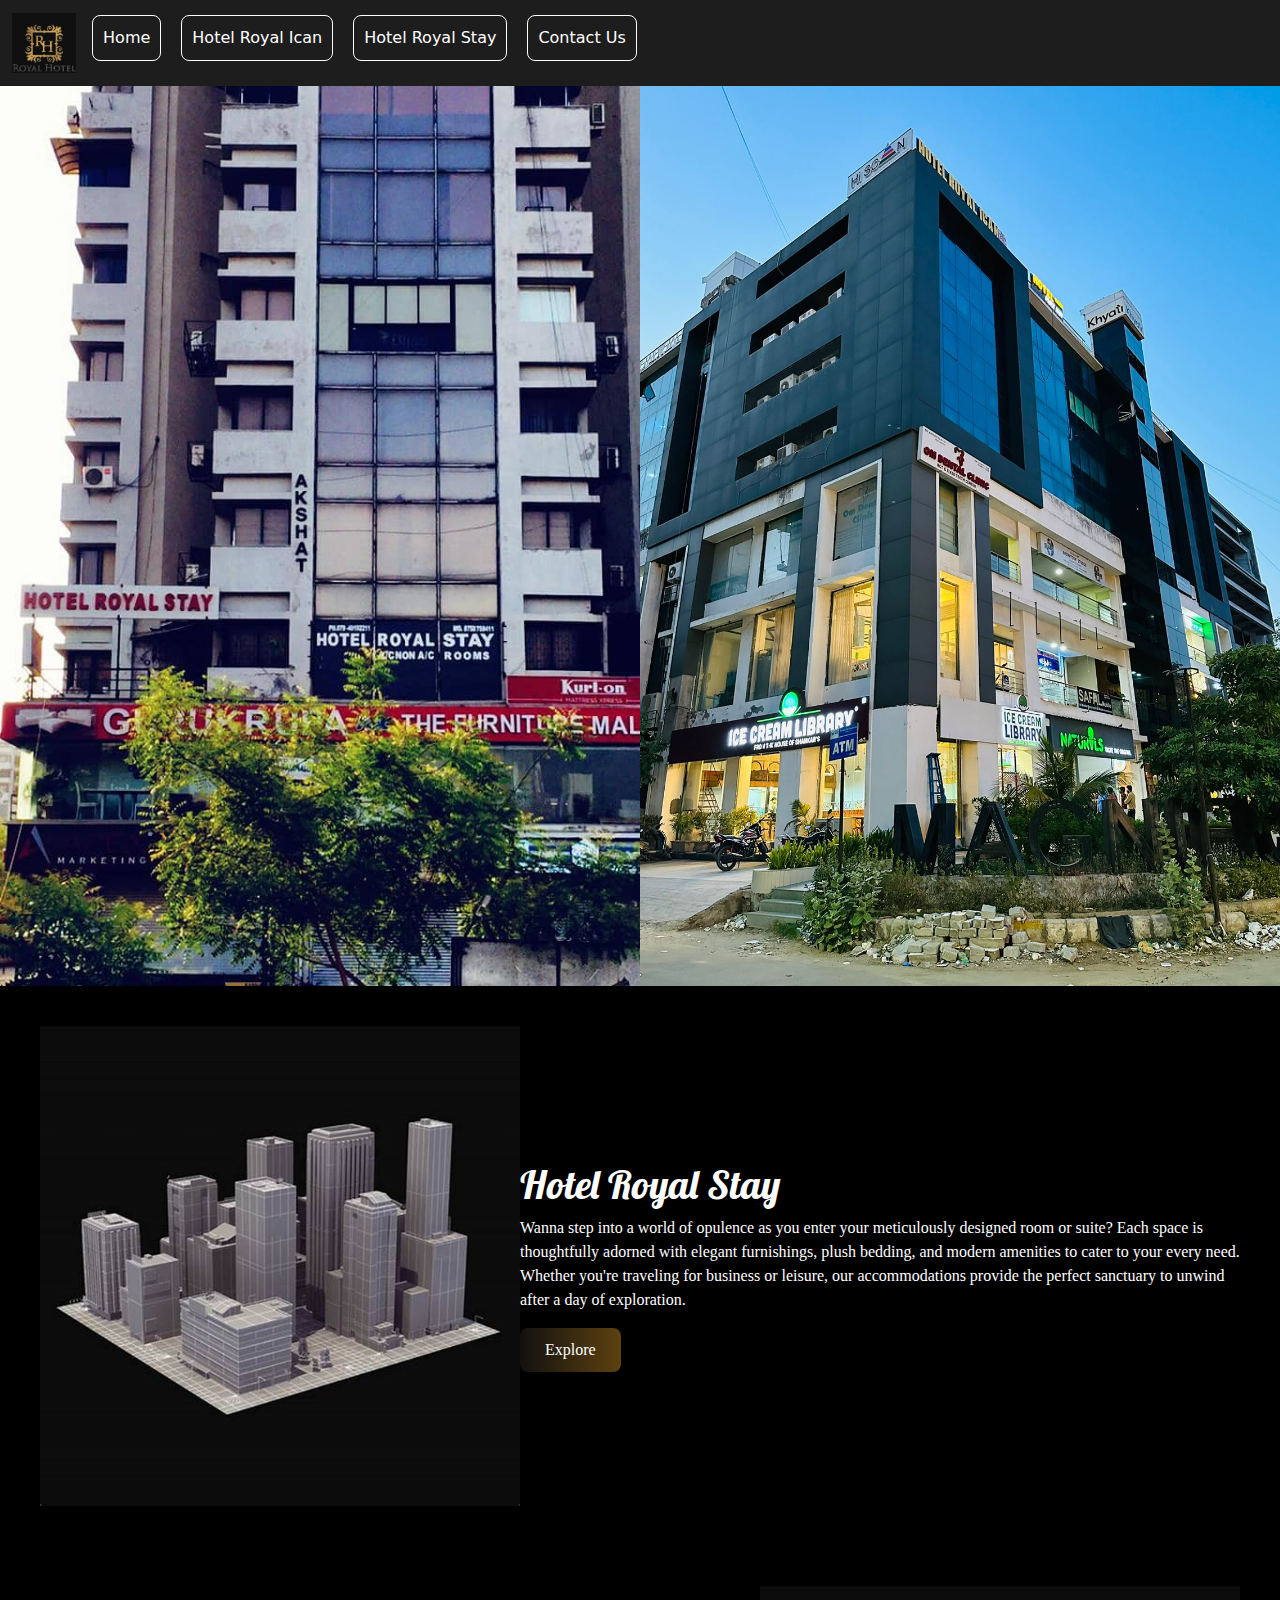
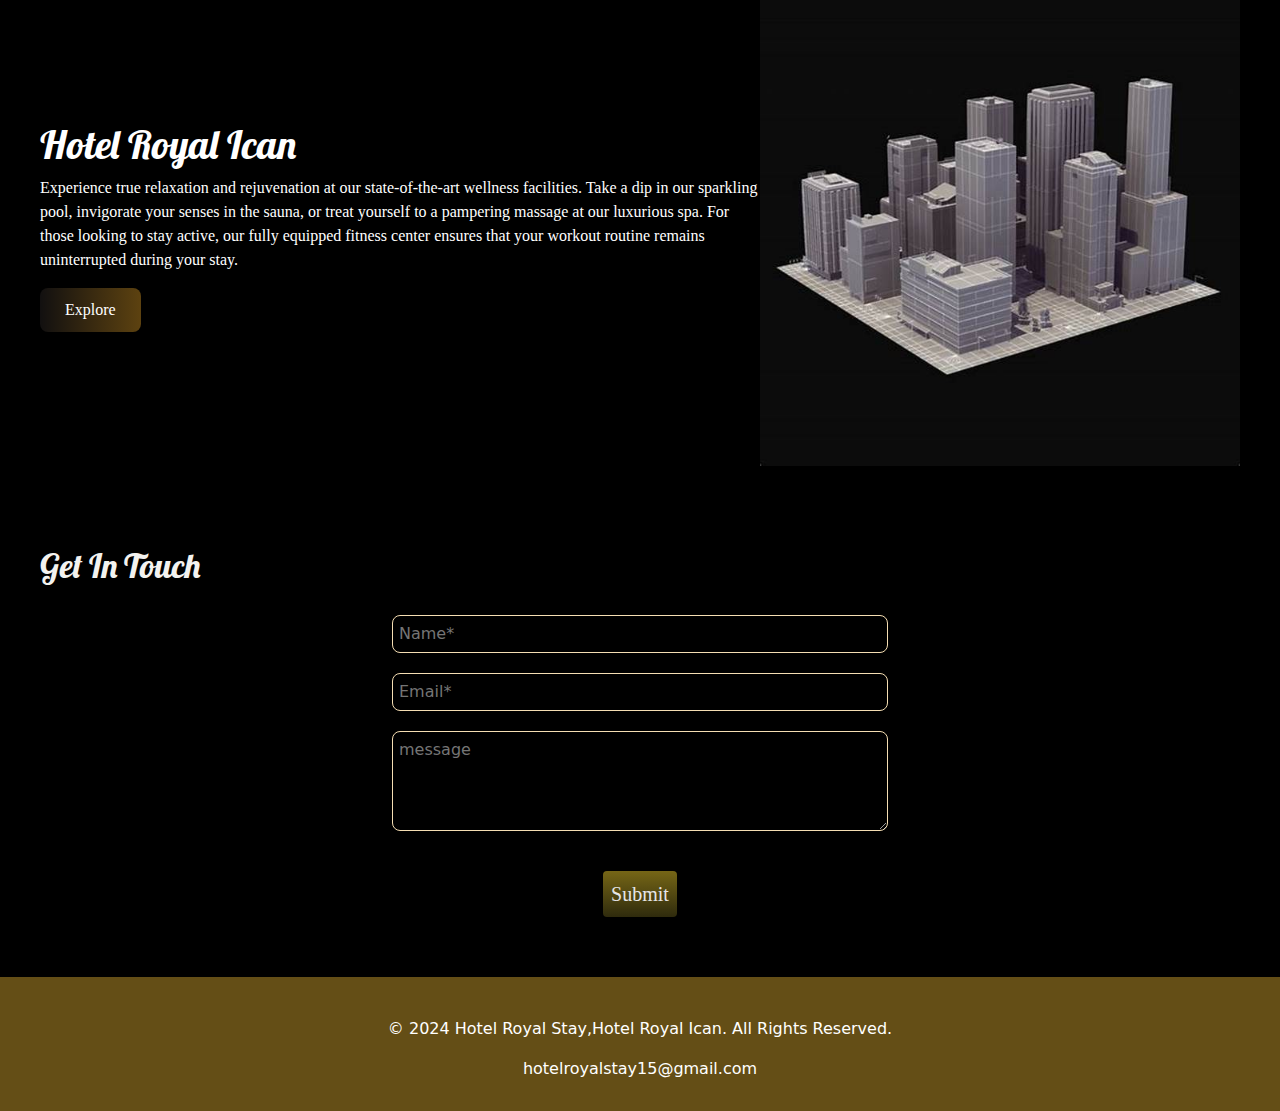
<file: index.html>
<!DOCTYPE html>
<html lang="en">
<head>
    <meta charset="UTF-8">
    <meta name="viewport" content="width=device-width, initial-scale=1.0">
    <title>Hotel Saket In</title>
    <link rel="stylesheet" href="https://cdnjs.cloudflare.com/ajax/libs/font-awesome/6.5.2/css/all.min.css" integrity="sha512-SnH5WK+bZxgPHs44uWIX+LLJAJ9/2PkPKZ5QiAj6Ta86w+fsb2TkcmfRyVX3pBnMFcV7oQPJkl9QevSCWr3W6A==" crossorigin="anonymous" referrerpolicy="no-referrer" />
    <link rel="stylesheet" href="style.css">
    <link href="https://cdn.jsdelivr.net/npm/bootstrap@5.3.3/dist/css/bootstrap.min.css" rel="stylesheet" integrity="sha384-QWTKZyjpPEjISv5WaRU9OFeRpok6YctnYmDr5pNlyT2bRjXh0JMhjY6hW+ALEwIH" crossorigin="anonymous">
<script src="https://cdn.jsdelivr.net/npm/bootstrap@5.3.3/dist/js/bootstrap.bundle.min.js" integrity="sha384-YvpcrYf0tY3lHB60NNkmXc5s9fDVZLESaAA55NDzOxhy9GkcIdslK1eN7N6jIeHz" crossorigin="anonymous"></script>  
<link rel="preconnect" href="https://fonts.googleapis.com">
<link rel="preconnect" href="https://fonts.gstatic.com" crossorigin>
<link href="https://fonts.googleapis.com/css2?family=Lobster&display=swap" rel="stylesheet">
</head>
<body>  


    <!-- Navbar -->
    <nav class="navbar navbar-expand-lg nav-background">
        <div class="container-fluid">
          <a class="navbar-brand" href="#">
            <img src="./public/royalHotelLogo.jpg" class="website-logo">
          </a>
          <button class="navbar-toggler" type="button" data-bs-toggle="collapse" data-bs-target="#navbarNav" aria-controls="navbarNav" aria-expanded="false" aria-label="Toggle navigation">
            <span class="navbar-toggler-icon toggler">
                <i class="fa-solid fa-bars"></i>
            </span>
          </button>
          <div class="collapse navbar-collapse" id="navbarNav">
            <ul class="navbar-nav">
              <li class="nav-item">

              <button class="nav-button">

                <a class="nav-link-item" aria-current="page" href="#home">Home</a>
              </button>
              </li>
              <li class="nav-item">
                <button class="nav-button">
                <a class="nav-link-item" href="#hotelIcan">Hotel Royal Ican</a>
                </button>
              </li>
              <li class="nav-item">
                <button class="nav-button">
                <a class="nav-link-item" href="#hotelStay">Hotel Royal Stay</a>
                </button>
              </li>
              <li class="nav-item">
                <button class="nav-button">
                <a class="nav-link-item" aria-disabled="true" href="#contact">Contact Us</a>
                </button>
              </li>
            </ul>
          </div>
        </div>
      </nav>

     <!--Landing  -->
     <div id="#home" class="landing-main">
         <a class="royal-stay" href="hotelRoyalStay.html">
               
                   Hotel Royal Stay
</a>
            <a class="royal-ican" href="hotelRoyalIcan.html">

             
                   Hotel Royal Ican
              
            </a>

     </div>

     <!-- royalStay -->
     <div id="#royalStay" class="royalstay-container">
      <div class="sub-container">

        <img src="./public/hotel.jpg" alt="" class="home-hotel">
        <div class="royal-stay-explore">
          <h1 class="hotel-name">Hotel Royal Stay</h1>
       <p class="hotel-text">

       Wanna step into a world of opulence as you enter your meticulously designed room or suite? Each space is thoughtfully adorned with elegant furnishings, plush bedding, and modern amenities to cater to your every need. Whether you're traveling for business or leisure, our accommodations provide the perfect sanctuary to unwind after a day of exploration.       </p>  
          <button class="home-button"><a class="explore" href="hotelRoyalStay.html">Explore</a></button>
        </div>
      </div>

     </div>

     <div id="#royalIcan" class="royalstay-container">
      <div class="sub-container">

        <div class="royal-stay-explore">
          <h1 class="hotel-name">Hotel Royal Ican</h1>
          <p class="hotel-text">
            
            Experience true relaxation and rejuvenation at our state-of-the-art wellness facilities. Take a dip in our sparkling pool, invigorate your senses in the sauna, or treat yourself to a pampering massage at our luxurious spa. For those looking to stay active, our fully equipped fitness center ensures that your workout routine remains uninterrupted during your stay.          </p>  
          <button class="home-button"><a class="explore" href="hotelRoyalIcan.html">Explore</a></button>
        </div>
        <img src="./public/hotel.jpg" alt="" class="home-hotel">
      </div>

     </div>

       <!-- Contact Us -->
       <div id="#contact" class="contact-us-section">
        <H1 class="sub-title">Get In Touch</H1>
       
        <div class="contact">
  
          <form class="contact-form">
              <input class="contact-input" placeholder="Name*"/>
              <input class="contact-input" placeholder="Email*"/>
              <textarea name="message" placeholder="message" id=""  class="contact-input message-input"></textarea>
              <button class="submit-button">Submit</button>
    
            </form>
            <div class="social-handle-container">
              <i class="fa-brands fa-square-instagram social-icons"></i>         
              <i class="fa-brands fa-linkedin social-icons"></i>
              <i class="fa-brands fa-x-twitter social-icons"></i>         
              <i class="fa-brands fa-facebook social-icons"></i>          
            </div>
        </div>
          
        </div>
        


     <!-- footer -->
     <footer class="footer-section">
    <p class="footer-text">© 2024 Hotel Royal Stay,Hotel Royal Ican. All Rights Reserved.</p>
    <p class="footer-email">hotelroyalstay15@gmail.com</p>

      
    </footer>
</body>
</html>
</file>
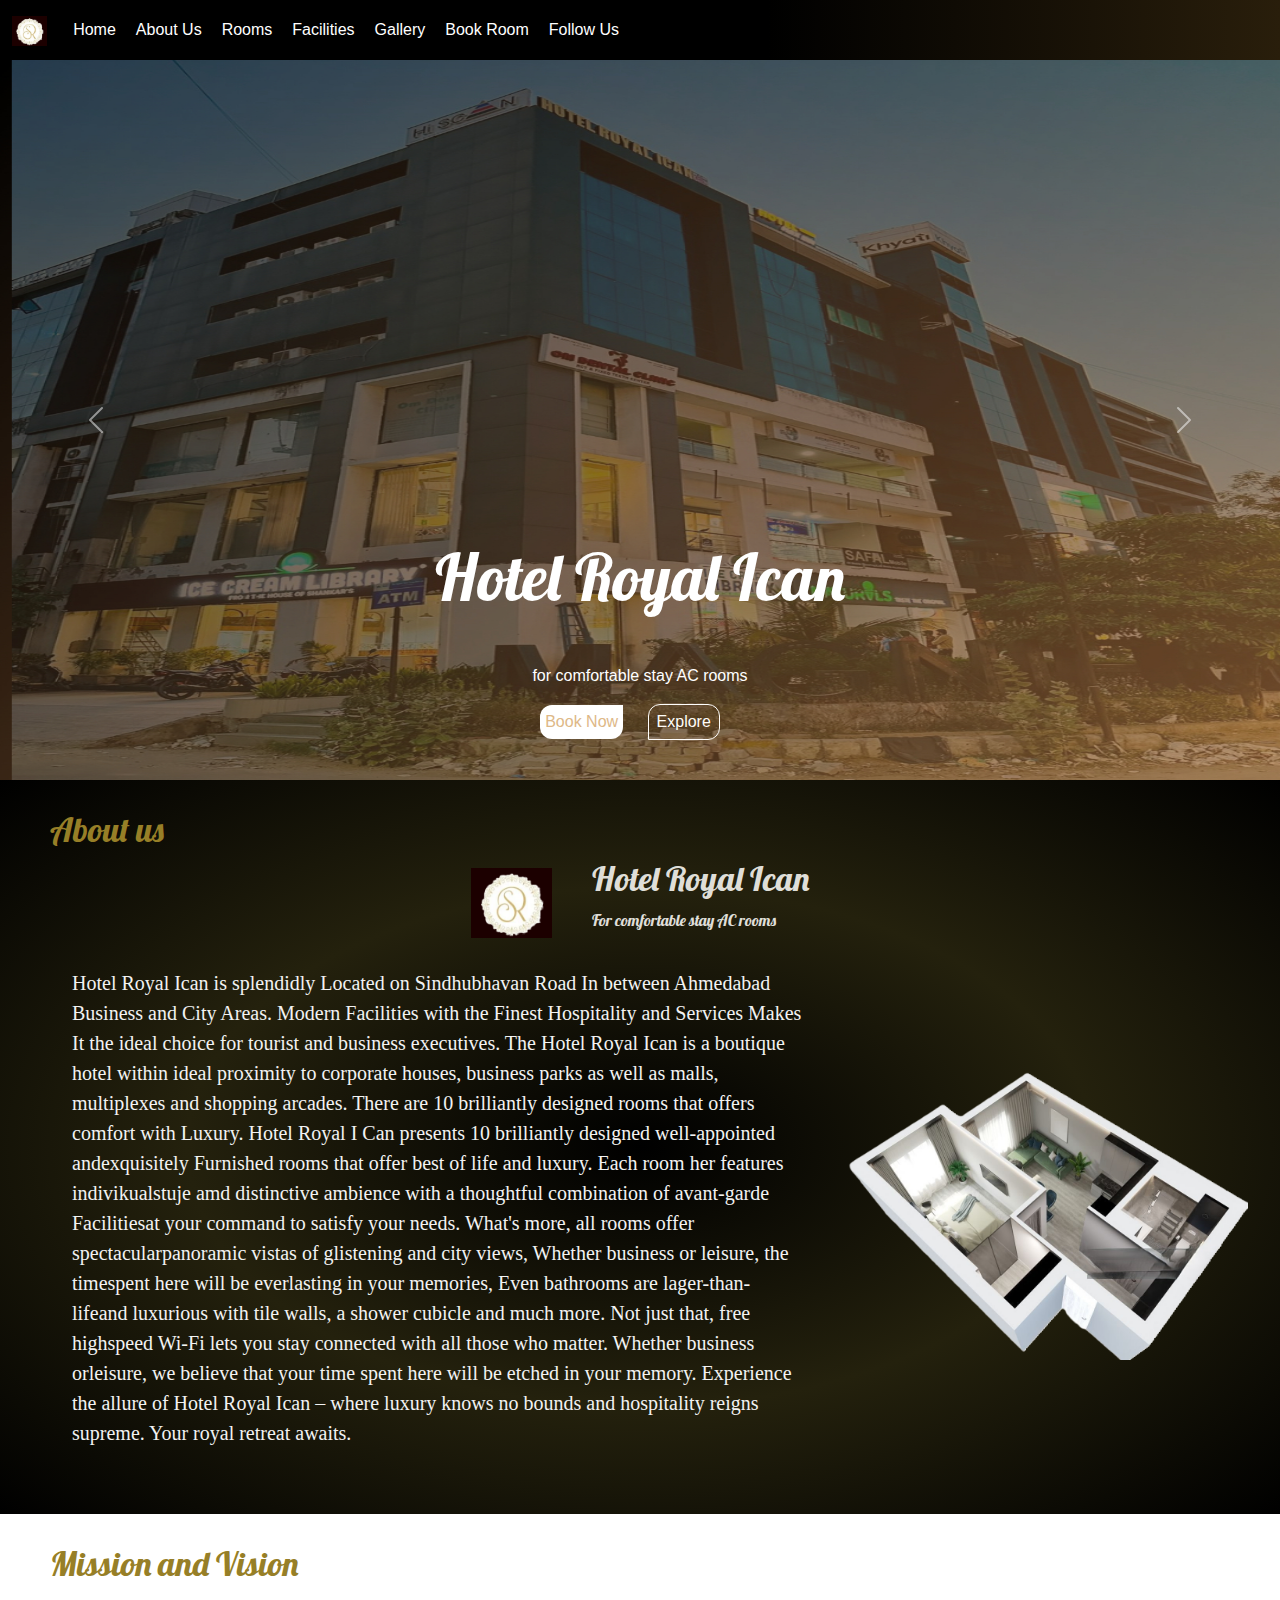
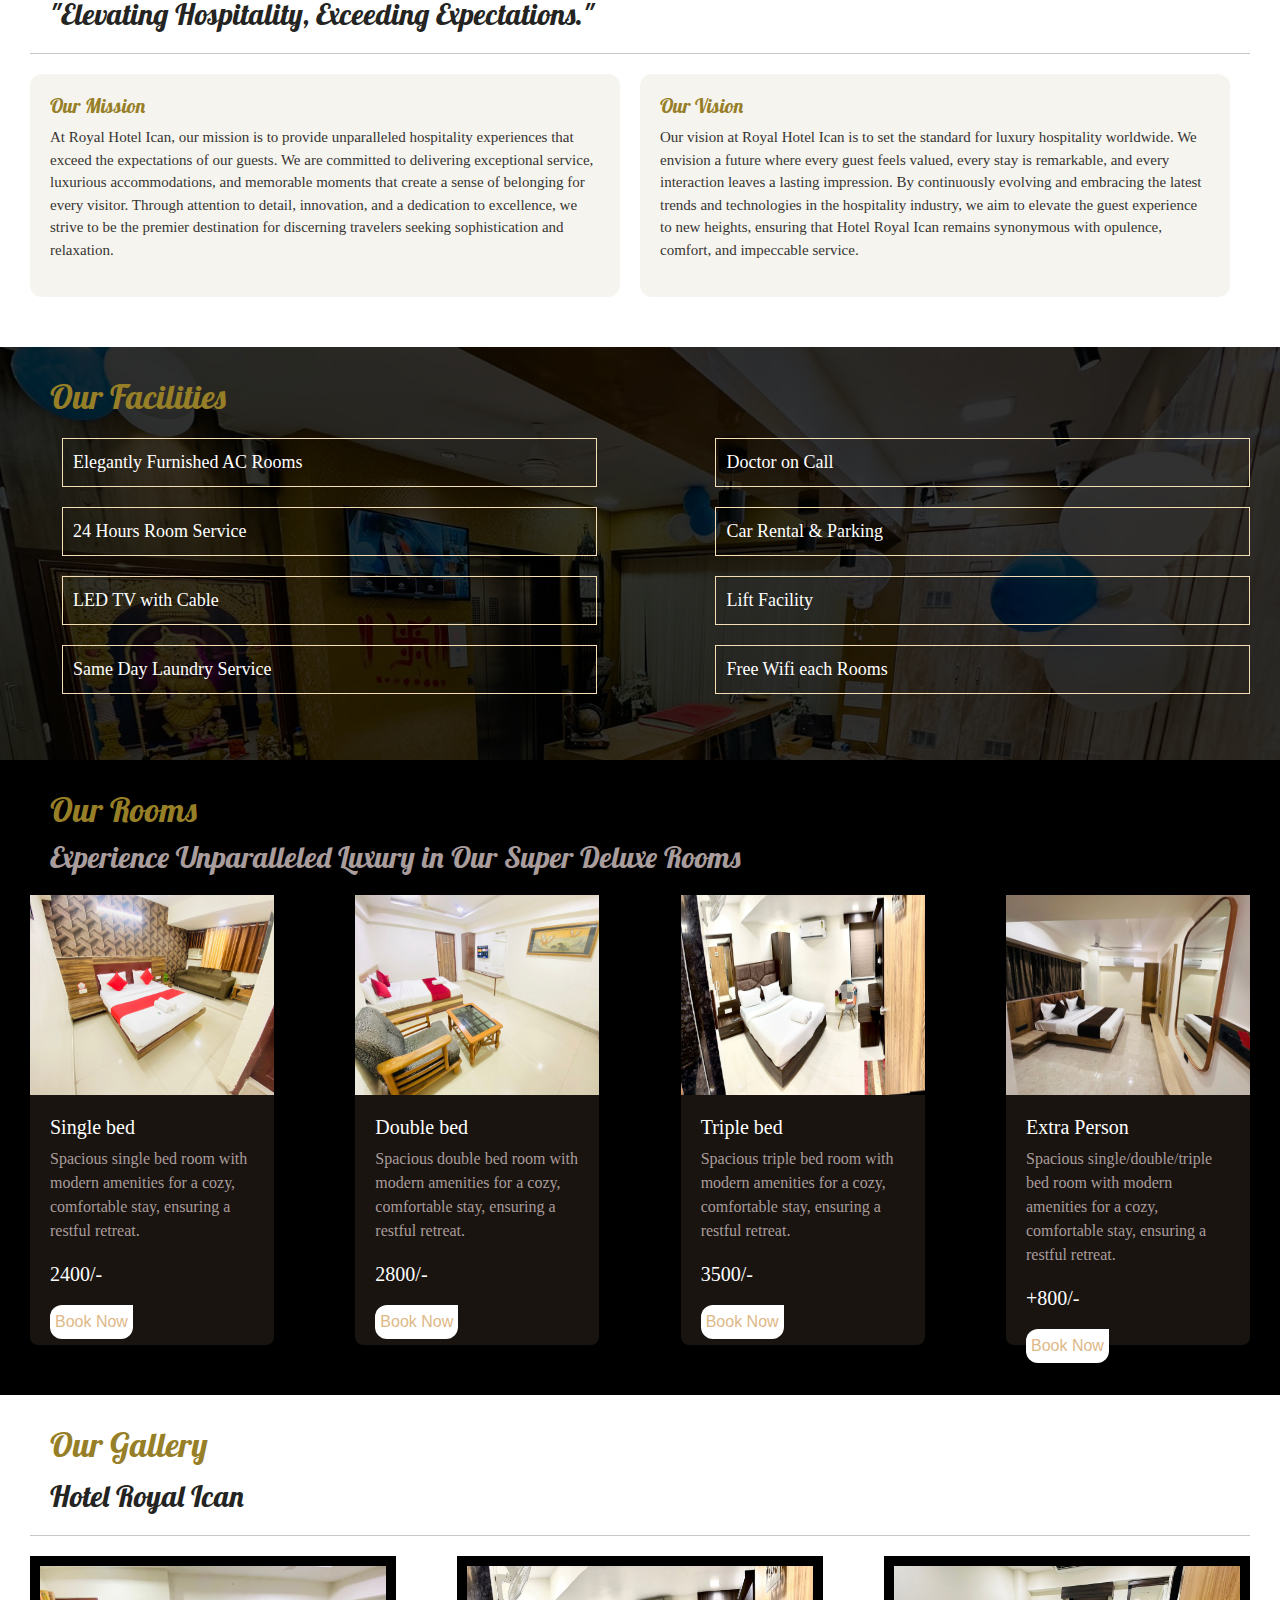
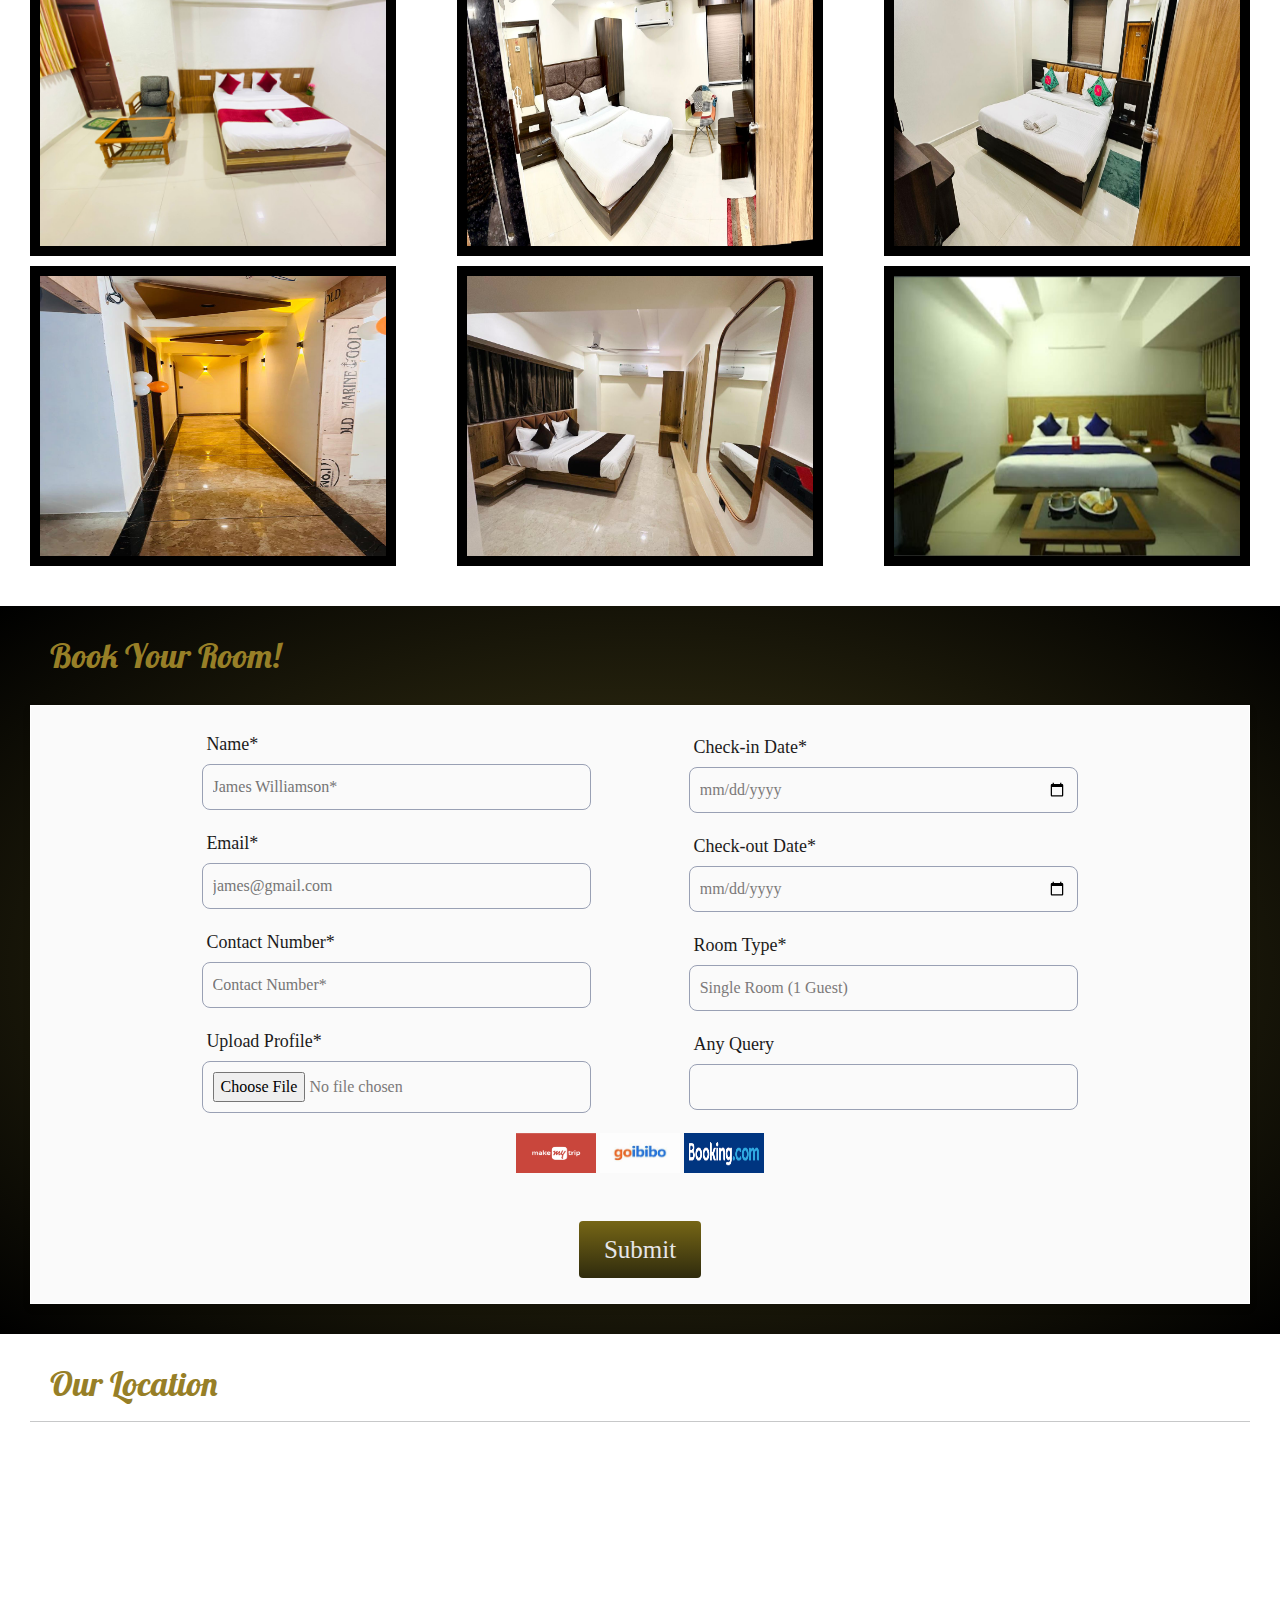
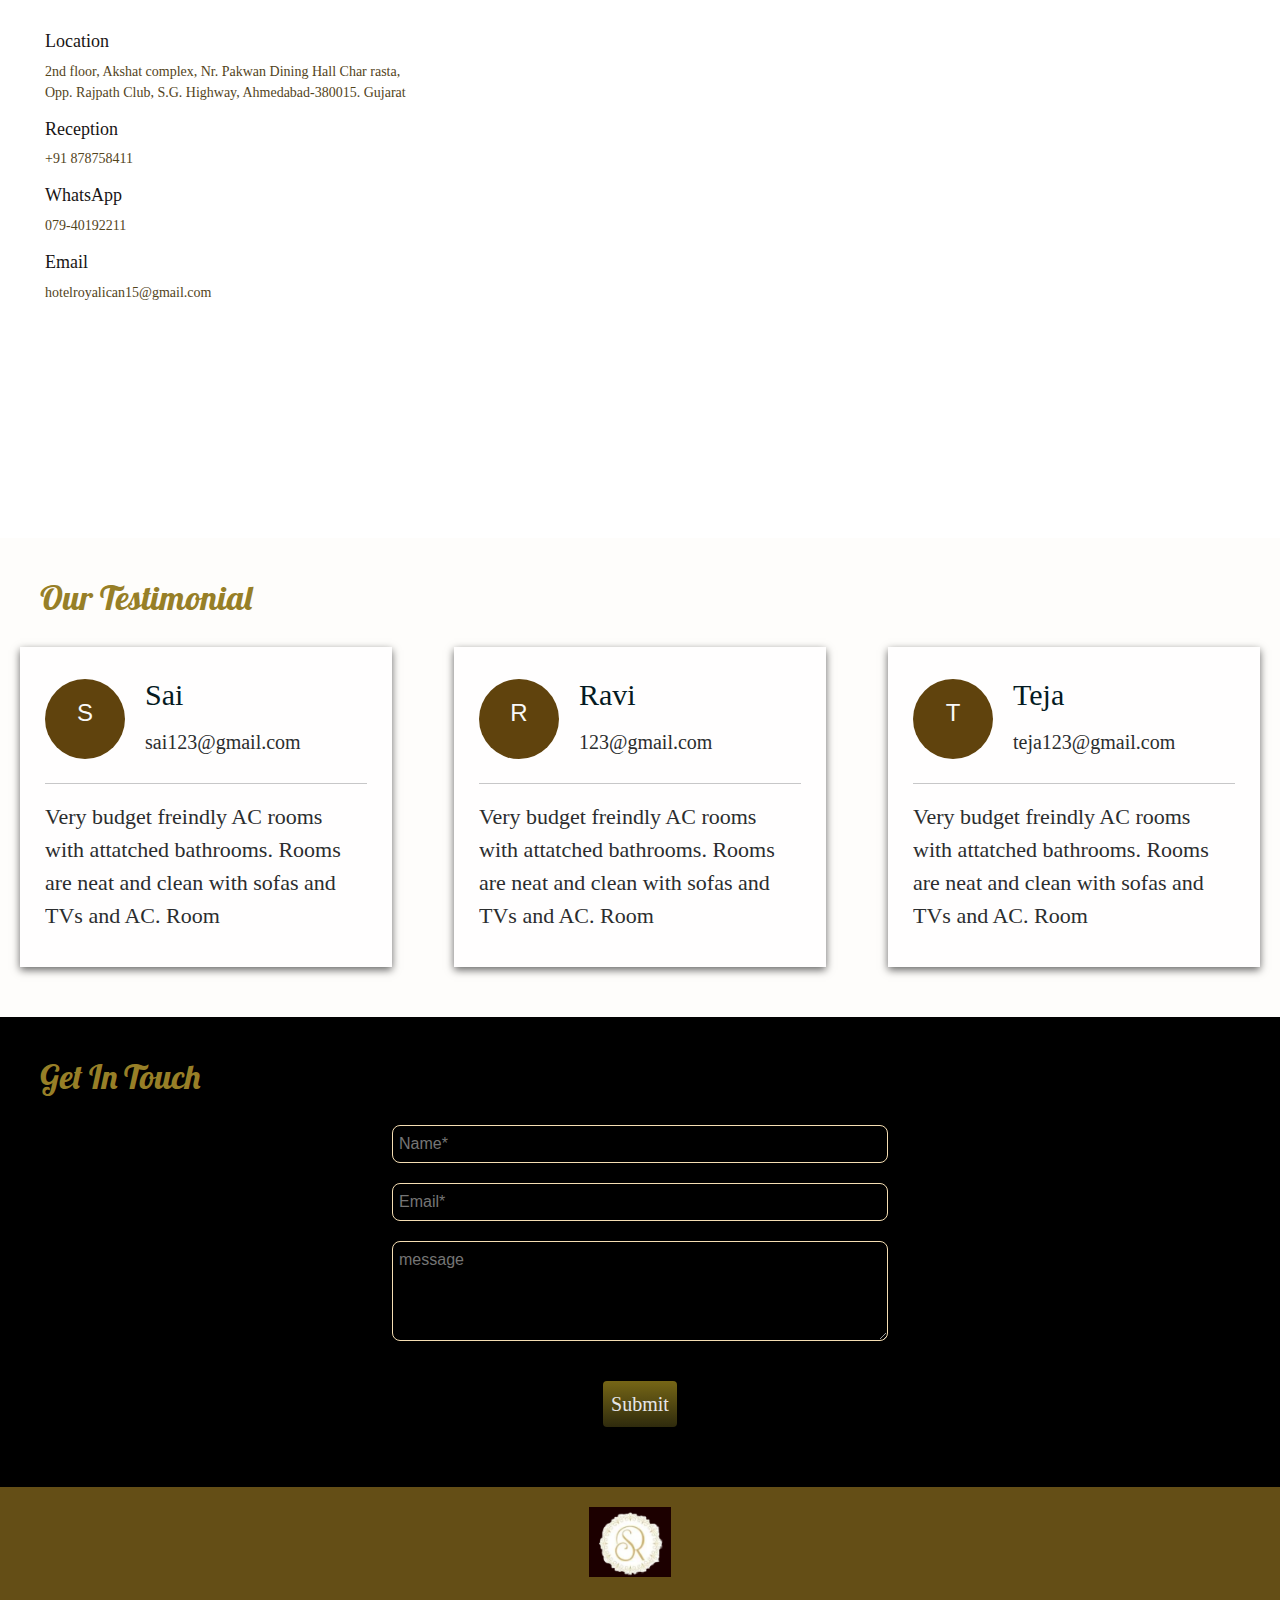
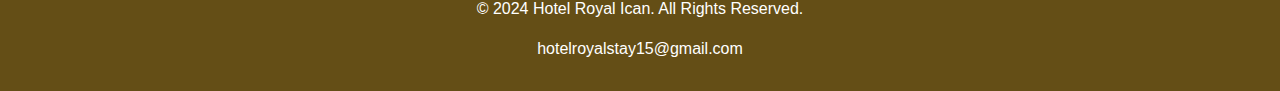
<file: hotelRoyalIcan.html>
<!doctype html>
<html lang="en">

<head>
    <meta charset="utf-8">
    <meta name="viewport" content="width=device-width, initial-scale=1">
    <title>Hotel Royal Ican</title>
    <link rel="stylesheet" href="royalStay.css">

    <link href="https://cdn.jsdelivr.net/npm/bootstrap@5.3.3/dist/css/bootstrap.min.css" rel="stylesheet" integrity="sha384-QWTKZyjpPEjISv5WaRU9OFeRpok6YctnYmDr5pNlyT2bRjXh0JMhjY6hW+ALEwIH" crossorigin="anonymous">
    <script src="https://cdn.jsdelivr.net/npm/bootstrap@5.3.3/dist/js/bootstrap.bundle.min.js" integrity="sha384-YvpcrYf0tY3lHB60NNkmXc5s9fDVZLESaAA55NDzOxhy9GkcIdslK1eN7N6jIeHz" crossorigin="anonymous"></script>


    <link rel="preconnect" href="https://fonts.googleapis.com">
    <link rel="preconnect" href="https://fonts.gstatic.com" crossorigin>
    <link href="https://fonts.googleapis.com/css2?family=Dancing+Script:wght@700&display=swap" rel="stylesheet">
    <link rel="preconnect" href="https://fonts.googleapis.com">
    <link rel="preconnect" href="https://fonts.gstatic.com" crossorigin>
    <link href="https://fonts.googleapis.com/css2?family=Dancing+Script:wght@700&family=Oswald&display=swap"
        rel="stylesheet">

        <link rel="stylesheet" href="https://cdnjs.cloudflare.com/ajax/libs/font-awesome/6.5.2/css/all.min.css" integrity="sha512-SnH5WK+bZxgPHs44uWIX+LLJAJ9/2PkPKZ5QiAj6Ta86w+fsb2TkcmfRyVX3pBnMFcV7oQPJkl9QevSCWr3W6A==" crossorigin="anonymous" referrerpolicy="no-referrer" />
        <link href="https://cdn.jsdelivr.net/npm/bootstrap@5.3.3/dist/css/bootstrap.min.css" rel="stylesheet" integrity="sha384-QWTKZyjpPEjISv5WaRU9OFeRpok6YctnYmDr5pNlyT2bRjXh0JMhjY6hW+ALEwIH" crossorigin="anonymous">
    <script src="https://cdn.jsdelivr.net/npm/bootstrap@5.3.3/dist/js/bootstrap.bundle.min.js" integrity="sha384-YvpcrYf0tY3lHB60NNkmXc5s9fDVZLESaAA55NDzOxhy9GkcIdslK1eN7N6jIeHz" crossorigin="anonymous"></script>  
    <link rel="preconnect" href="https://fonts.googleapis.com">
    <link rel="preconnect" href="https://fonts.gstatic.com" crossorigin>
    <link href="https://fonts.googleapis.com/css2?family=Lobster&display=swap" rel="stylesheet">
    <link rel="preconnect" href="https://fonts.googleapis.com">
<link rel="preconnect" href="https://fonts.gstatic.com" crossorigin>
<link href="https://fonts.googleapis.com/css2?family=Poppins:ital,wght@0,100;0,200;0,300;0,400;0,500;0,600;0,700;0,800;0,900;1,100;1,200;1,300;1,400;1,500;1,600;1,700;1,800;1,900&display=swap" rel="stylesheet">
</head>

<body>

  
   

  <!-- Navbar -->
  <nav class="navbar navbar-expand-lg nav-background">
    <div class="container-fluid">
      <a class="navbar-brand" href="#carouselExampleCaptions"><img src="./public/royalstayicon.png" class="website-logo"></a>
      <div class="nav-options">

        <!-- <button class="nav-button">Book Now</button> -->
  
        <button class="navbar-toggler" type="button" data-bs-toggle="collapse" data-bs-target="#navbarNav" aria-controls="navbarNav" aria-expanded="false" aria-label="Toggle navigation">
          <span class="navbar-toggler-icon"></span>
        </button>
      </div>
      <div class="collapse navbar-collapse" id="navbarNav">
        <ul class="navbar-nav">
          <li class="nav-item">
            <a class="nav-link-item" aria-current="page" href="index.html">Home</a>
          </li>
          <li class="nav-item">
            <a class="nav-link-item" href="#about-us">About Us</a>
          </li>
          <li class="nav-item">
            <a class="nav-link-item" href="#rooms">Rooms</a>
          </li>
          <li class="nav-item">
            <a class="nav-link-item" href="#facility">Facilities</a>
          </li>
          <li class="nav-item">
            <a class="nav-link-item" href="#gallery">Gallery</a>
          </li>
          <li class="nav-item">
            <a class="nav-link-item"  href="#booking">Book Room</a>
          </li>
        
        
          <li class="nav-item">
            <a class="nav-link-item" href="#contact">Follow Us</a>
          </li>
        </ul>
      </div>
    </div>
  </nav>

   
 <!-- Hero section -->
   
   <div id="carouselExampleCaptions" class="carousel slide" data-bs-ride="carousel"> <!-- Added data-bs-ride attribute -->
  <div class="carousel-inner">
    <div class="carousel-item active">
      <img src="./public/rih.jpg" class="d-block w-100 carousel-rooms" alt="...">
      <div class="carousel-caption">
        <h1 class="carousel-head mb-5">Hotel Royal Ican</h5> <!-- Fixed closing tag -->
        <p>for comfortable stay AC rooms</p>
        <button class="book-now-button">Book Now</button>
        <button class="explore-button">Explore</button>
      </div>
    </div>
    <div class="carousel-item">
      <img src="./public/royalican.jpeg" class="d-block w-100 carousel-rooms" alt="...">
      <div class="carousel-caption">
        <h1 class="carousel-head mb-5">Hotel Royal Ican</h5> <!-- Fixed closing tag -->
        <p>for comfortable stay AC rooms</p>
        <button class="book-now-button">Book Now</button>
        <button class="explore-button">Explore</button>
      </div>
    </div>
    <div class="carousel-item">
      <img src="./public/hrsc2.jpg" class="d-block w-100 carousel-rooms" alt="...">
      <div class="carousel-caption">
        <h1 class="carousel-head mb-5">Hotel Royal Ican</h5> <!-- Fixed closing tag -->
        <p>for comfortable stay AC rooms</p>
        <button class="book-now-button">Book Now</button>
        <button class="explore-button">Explore</button>
      </div>
    </div>
  </div>
  <button class="carousel-control-prev" type="button" data-bs-target="#carouselExampleCaptions" data-bs-slide="prev">
    <span class="carousel-control-prev-icon" aria-hidden="true"></span>
    <span class="visually-hidden">Previous</span>
  </button>
  <button class="carousel-control-next" type="button" data-bs-target="#carouselExampleCaptions" data-bs-slide="next">
    <span class="carousel-control-next-icon" aria-hidden="true"></span>
    <span class="visually-hidden">Next</span>
  </button>
</div>

<script>
  // JavaScript to enable auto-sliding
  $(document).ready(function() {
    $('#carouselExampleCaptions').carousel({
      interval: 5000 // Changes the interval to 5 seconds
    });
  });
</script>


<!-- About us -->
    <div id="about-us" class="About-us-section">
        <h3 class="sub-title about-us-title">About us</h3>
        <div class="about-us-heading-container">
          <img src="./public/royalstayicon.png" alt="" class="page-logo">
          <div>

            <h3 class="about-us-heading">Hotel Royal Ican</h3>
            <p class="hotel-title">For comfortable stay AC rooms</p>
          </div>
        </div>

          <div class="about-us-card">

            
              <p class="about-us-description">
                Hotel Royal Ican is splendidly Located on Sindhubhavan Road In between Ahmedabad Business and City Areas. Modern Facilities with the Finest Hospitality and Services Makes It the ideal choice for tourist and business executives.

                The Hotel Royal Ican is a boutique hotel within ideal proximity to corporate houses, business parks as well as malls, multiplexes and shopping arcades. There are 10 brilliantly designed rooms that offers comfort with Luxury.
                
                Hotel Royal I Can presents 10 brilliantly designed well-appointed andexquisitely Furnished rooms that offer best of life and luxury. Each room her features indivikualstuje amd distinctive ambience with a thoughtful combination of avant-garde Facilitiesat your command to satisfy your needs. What's more, all rooms offer spectacularpanoramic vistas of glistening and city views, Whether business or leisure, the timespent here will be everlasting in your memories, Even bathrooms are lager-than-lifeand luxurious with tile walls, a shower cubicle and much more. Not just that, free highspeed Wi-Fi lets you stay connected with all those who matter. Whether business orleisure, we believe that your time spent here will be etched in your memory.
              Experience the allure of Hotel Royal Ican – where luxury knows no bounds and hospitality reigns supreme. Your royal retreat awaits.
              </p>

              <div class="about-us-image-container">
              <img src="./public/about.png" alt="" class="about-us-image">

              </div>
            
              
             </div>
 

       
    </div>


    <!-- mission vision -->
    <div class="mission-main-container">
      <H1 class="sub-title">Mission and Vision</H1>
      <h7 class="moto">"Elevating Hospitality, Exceeding Expectations."</h7>
      <hr/>
      <div class="mission-sub-container">
        <div class="mission-card">
          <h3 class="mission-sub-head">Our Mission</h3>
          <p class="mission-description">At Royal Hotel Ican, our mission is to provide unparalleled hospitality experiences that exceed the expectations of our guests. We are committed to delivering exceptional service, luxurious accommodations, and memorable moments that create a sense of belonging for every visitor. Through attention to detail, innovation, and a dedication to excellence, we strive to be the premier destination for discerning travelers seeking sophistication and relaxation.</p>
        </div>
        <div class="mission-card">
          <h3 class="mission-sub-head">Our Vision</h3>
          <p class="mission-description">

            Our vision at Royal Hotel Ican is to set the standard for luxury hospitality worldwide. We envision a future where every guest feels valued, every stay is remarkable, and every interaction leaves a lasting impression. By continuously evolving and embracing the latest trends and technologies in the hospitality industry, we aim to elevate the guest experience to new heights, ensuring that  Hotel Royal Ican remains synonymous with opulence, comfort, and impeccable service.          </p>
        </div>
       
      </div>
      

    </div>
    <!-- Facilities -->
     <div id="facility" class="facilities-section">
      <div class="facility-sub-container">
        
        <H1 class="sub-title">Our Facilities</H1>

        <ul class="facility-list">
          <li class="facility-items">Elegantly Furnished AC Rooms</li>
          <li class="facility-items">Doctor on Call</li>

          <li class="facility-items">24 Hours Room Service</li>
          <li class="facility-items">Car Rental & Parking</li>
          <li class="facility-items">LED TV with Cable</li>
          <li class="facility-items">Lift Facility</li>
          <li class="facility-items">Same Day Laundry Service</li>

          <li class="facility-items">Free Wifi each Rooms</li>

        </ul>
      </div>


       
       
       
</div>
    
<!-- Rooms -->

   <div id="#rooms" class="rooms-section">
    <H1 class="sub-title">Our Rooms</H1>
    <h6 class="moto room-moto">Experience Unparalleled Luxury in Our Super Deluxe Rooms</h6>

    <div class="room-cards">

      <div class="room-card">
                                          
        <img src="./public/room3 (2).jpeg" class="room-image">
    
        <div class="room-details">
            <h3 class="room-type">Single bed</h3>
  
            <p class="room-description">Spacious single bed room with modern amenities for a cozy, comfortable stay, ensuring a restful retreat.</p>
            <p class="price">2400/-</p>
            <button class="book-now-button">Book Now</button>
            
        </div>
            
        </div>
        <div class="room-card">
                                          
          <img src="./public/room5.jpeg" class="room-image">
      
          <div class="room-details">
              <h3 class="room-type">Double bed</h3>
    
              <p class="room-description">Spacious double bed room with modern amenities for a cozy, comfortable stay, ensuring a restful retreat.</p>
              <p class="price">2800/-</p>
              <button class="book-now-button">Book Now</button>
              
          </div>
              
          </div>
          <div class="room-card">
                                          
            <img src="./public/room11.jpeg" class="room-image">
        
            <div class="room-details">
                <h3 class="room-type">Triple bed</h3>
      
                <p class="room-description">Spacious triple bed room with modern amenities for a cozy, comfortable stay, ensuring a restful retreat.</p>
                <p class="price">3500/-</p>
                <button class="book-now-button">Book Now</button>
                
            </div>
                
            </div>
            <div class="room-card">
                                          
              <img src="./public/room8.jpeg" class="room-image">
          
              <div class="room-details">
                  <h3 class="room-type">Extra Person</h3>
        
                  <p class="room-description">Spacious single/double/triple bed room with modern amenities for a cozy, comfortable stay, ensuring a restful retreat.</p>
                  <p class="price">+800/-</p>
                  <button class="book-now-button">Book Now</button>
                  
              </div>
                  
              </div>
    </div>
     </div>

    <!-- Gallery -->
    <div id="#gallery" class="gallery-section">
        <h1 class="sub-title">Our Gallery</h1>
        <h7 class="moto">Hotel Royal Ican</h7>
        <hr>


        <div class="gallery-grid">
            <img src="./public/room7.jpeg" class="gallery-image "/>
            <img src="./public/room11.jpeg"class="gallery-image"/>
            <img src="./public/room12.jpeg" class="gallery-image "/>
            <img src="./public/entrance2.jpeg" class="gallery-image"/>
            <img src="./public/room8.jpeg" class="gallery-image"/>
            <img src="./public/room4.jpeg" class="gallery-image"/>

        </div> 
        </div>

            

      <!-- Book now -->
      <div id="booking" class="book-now-section">

        <h1 class="sub-title">Book Your Room!</h1>
            <form class="form">
              <div class="input-containers">

                <div class="sub-form">
                  <label class="label" for="name">Name*</label>

                  <input type="text" id="name" placeholder="James Williamson*" class="input"/>
                  <label class="label" for="email">Email*</label>

                  <input type="email" placeholder="james@gmail.com" class="input"/>
                  
                  <label class="label" for="contact">Contact Number*</label>

                  <input type="contact" id="contact" placeholder="Contact Number*" class="input"/>
                  <label class="label" for="image">Upload Profile*</label>

                  <input id="image"type="file" placeholder="image" class="input"/>

                               
                </div>
  
                <div class="sub-form">
                  <label class="label" for="checkin-date">Check-in Date*</label>
                  <input type="date" id="checkin-date" class="input"/>      
  
                  <label class="label" for="checkout-date">Check-out Date*</label>
                  <input id="checkout-date" type="date" placeholder="Check-out Date*" class="input"/>
                  <label class="label" for="room-type">Room Type*</label>

                  <select class="input" name="roomType" id="room-type">
                      <option value="single">Single Room (1 Guest)</option>
                      <option value="double">Double Room (2 Guests)</option>
                      <option value="other">Other</option>
                  </select>

                  <label class="label" for="query">Any Query</label>
 
                  <input name="query" id="query"  class="input"/>
                </div>
      
              </div>
              <div class="book-through">
                <img src="./public/makemytrip.png" class="payment-card-img paytm" />
                <img src="./public/goibibo.jpg" class="payment-card-img paytm" /> 
                <img src="./public/bookin.png" class="payment-card-img paytm" />

             </div> 
                <button  type="button" class="mt-5 submit-button">Submit</button>
            </form>
      
       
      </div>

   


    
    

   
   
    <!-- Our Location -->
    <div class="our-location-section">
      <H1 class="sub-title">Our Location</H1>
      <hr>
      <div class="location-container">

        
        <div class="location-container-right">

          <div class="location-detail-container">
            <i class="fa-solid fa-location-crosshairs icon icon"></i>
            <div>
  
              <h3 class="location-detail-heading">Location</h3>
              <p class="location-detail-text"> 2nd floor, Akshat complex, Nr. Pakwan Dining Hall Char rasta,<br/>
                Opp. Rajpath Club, S.G. Highway, Ahmedabad-380015. Gujarat</p>
            </div>
          </div>  
          
          <div class="location-detail-container">
            <i class="fa-solid fa-location-crosshairs icon"></i>
            <div>
    
      
                  <h3 class="location-detail-heading">Reception</h3>
                  <p class="location-detail-text"> +91 878758411</p>
                </div>
              </div>
              <div class="location-detail-container">
                <i class="fa-solid fa-location-crosshairs icon"></i>
                <div>
        
          
                      <h3 class="location-detail-heading">WhatsApp</h3>
                      <p class="location-detail-text"> 079-40192211</p>
                    </div>
                  </div>
          
          
            <div class="location-detail-container">
            <i class="fa-solid fa-location-crosshairs icon"></i>
            <div>
  
              <h3 class="location-detail-heading">Email</h3>
              <p class="location-detail-text"> hotelroyalican15@gmail.com</p>
            </div>
          </div>

       <p>

     
      </p>
      <!-- <img src="./public/location.png" class="location" alt=""> -->
        </div>
        <div class="location-container-left">
          <iframe src="https://www.google.com/maps/embed?pb=!1m18!1m12!1m3!1d3671.641293149779!2d72.50432744622232!3d23.03693929798688!2m3!1f0!2f0!3f0!3m2!1i1024!2i768!4f13.1!3m3!1m2!1s0x395e9b48a2e7fc05%3A0x3ad846ab597e53b1!2sJade%20Luxury%20Banquets%20Ahmedabad!5e0!3m2!1sen!2sin!4v1714591887010!5m2!1sen!2sin" width=100% height=100% style="border:0;" allowfullscreen="" loading="lazy" referrerpolicy="no-referrer-when-downgrade"></iframe>       
         </div>
      </div>
    </div>

    <!-- testimonial -->
    <div class="review-section">
      <H1 class="sub-title">Our Testimonial</H1>
      <div class="review">

        <div class="user-review-card">
          <div class="user-review-head">
             <div class="profile">S</div>
              <div class="username-email-container">
                  <h7 class="name">Sai</h7>
                  <p class="email">sai123@gmail.com</p>
                  <ul class="stars">
                   <i class="fa-solid fa-star"></i>
                   <i class="fa-solid fa-star"></i>
                   <i class="fa-solid fa-star"></i>
                   <i class="fa-solid fa-star"></i>
                   <i class="fa-solid fa-star"></i>
                  </ul>
              </div>
           </div>
           <hr class="horizontal-line"/>
              <p class="review-description">
                  Very budget freindly AC rooms with attatched bathrooms.
                  Rooms are neat and clean with sofas and TVs and AC. Room
              </p>
  
              
          </div>
          
          <div class="user-review-card">
            <div class="user-review-head">
               <div class="profile">R</div>
                <div class="username-email-container">
                    <h7 class="name">Ravi</h7>
                    <p class="email">123@gmail.com</p>
                    <ul class="stars">
                     <i class="fa-solid fa-star"></i>
                     <i class="fa-solid fa-star"></i>
                     <i class="fa-solid fa-star"></i>
                     <i class="fa-solid fa-star"></i>
                     <i class="fa-solid fa-star"></i>
                    </ul>
                </div>
             </div>
             <hr class="horizontal-line"/>
                <p class="review-description">
                    Very budget freindly AC rooms with attatched bathrooms.
                    Rooms are neat and clean with sofas and TVs and AC. Room
                </p>
    
                
            </div>
            <div class="user-review-card">
              <div class="user-review-head">
                 <div class="profile">T</div>
                  <div class="username-email-container">
                      <h7 class="name">Teja</h7>
                      <p class="email">teja123@gmail.com</p>
                      <ul class="stars">
                       <i class="fa-solid fa-star"></i>
                       <i class="fa-solid fa-star"></i>
                       <i class="fa-solid fa-star"></i>
                       <i class="fa-solid fa-star"></i>
                       <i class="fa-solid fa-star"></i>
                      </ul>
                  </div>
               </div>
               <hr class="horizontal-line"/>
                  <p class="review-description">
                      Very budget freindly AC rooms with attatched bathrooms.
                      Rooms are neat and clean with sofas and TVs and AC. Room
                  </p>
      
                  
              </div>
         
      </div>
                
</div>




    <!-- Contact Us -->
    <div class="contact-us-section">
      <H1 class="sub-title">Get In Touch</H1>
     
      <div class="contact">

        <form class="contact-form">
            <input class="contact-input" placeholder="Name*"/>
            <input class="contact-input" placeholder="Email*"/>
            <textarea name="message" placeholder="message" id=""  class="contact-input message-input"></textarea>
            <button class="submit-button">Submit</button>
  
          </form>
          <div class="social-handle-container">
            <i class="fa-brands fa-square-instagram social-icons"></i>         
            <i class="fa-brands fa-linkedin social-icons"></i>
            <i class="fa-brands fa-x-twitter social-icons"></i>         
            <i class="fa-brands fa-facebook social-icons"></i>          
          </div>
      </div>
        
      </div>
      

   
      <!-- Footer -->
      <footer class="footer-section">
        <img src="./public/royalstayicon.png" class="page-logo" alt="">
      <p class="footer-text">© 2024 Hotel Royal Ican. All Rights Reserved.</p>
        <p class="footer-email">hotelroyalstay15@gmail.com</p>

        
      </footer>
          

            <script src="https://cdn.jsdelivr.net/npm/bootstrap@5.3.3/dist/js/bootstrap.bundle.min.js"
                integrity="sha384-YvpcrYf0tY3lHB60NNkmXc5s9fDVZLESaAA55NDzOxhy9GkcIdslK1eN7N6jIeHz"
                crossorigin="anonymous"></script>
</body>

</html>
</file>
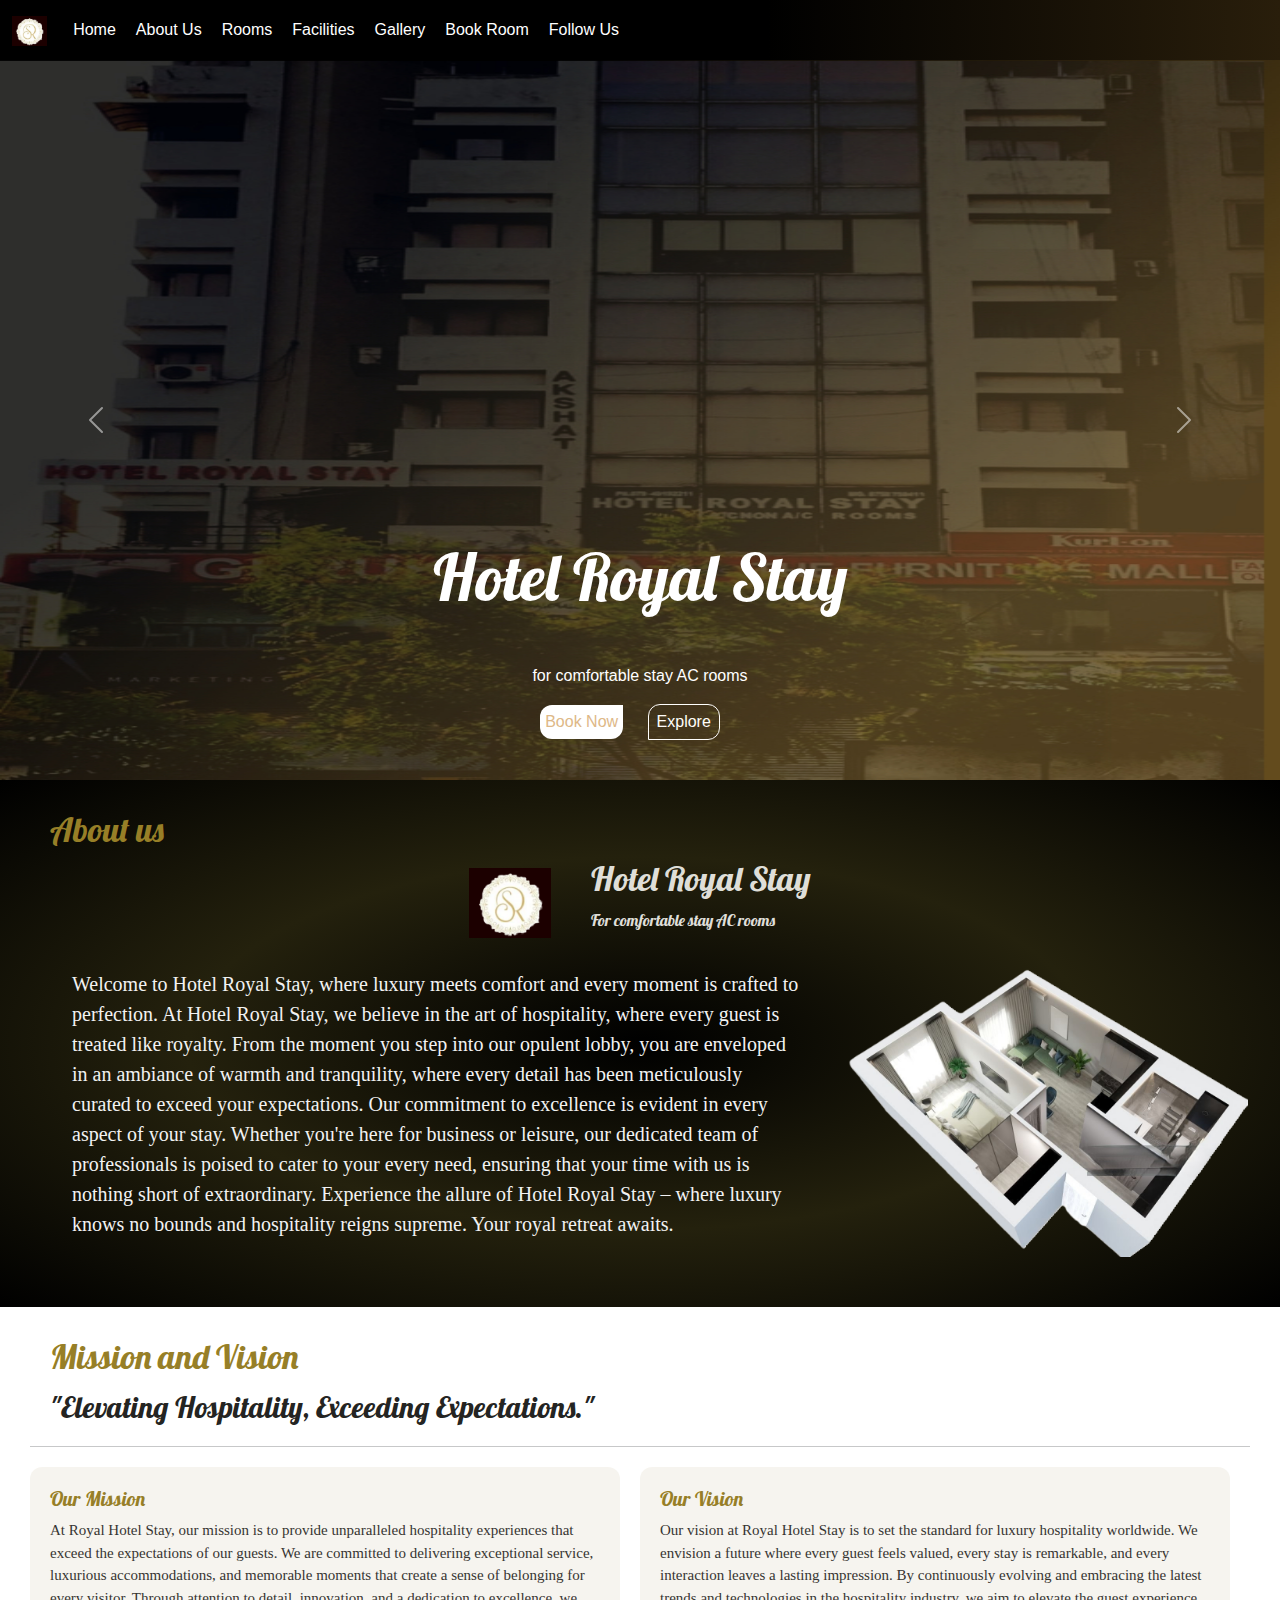
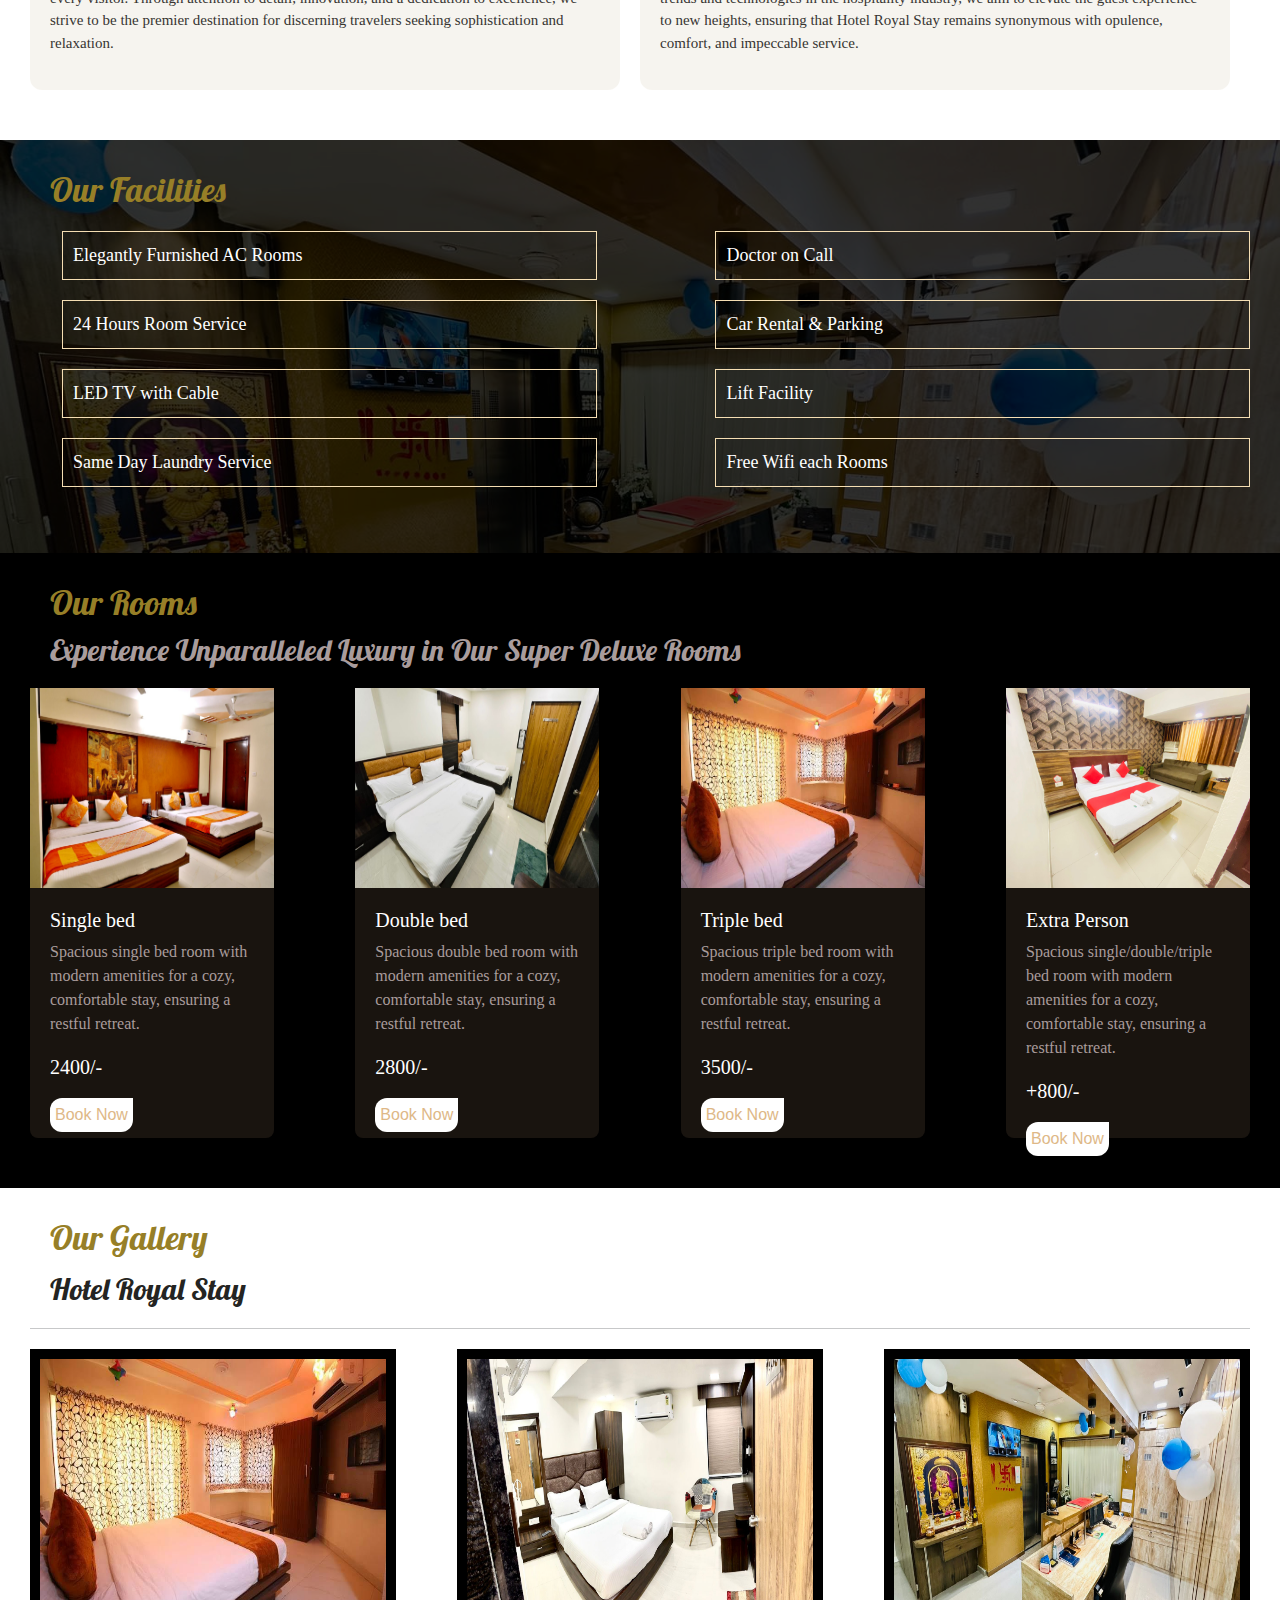
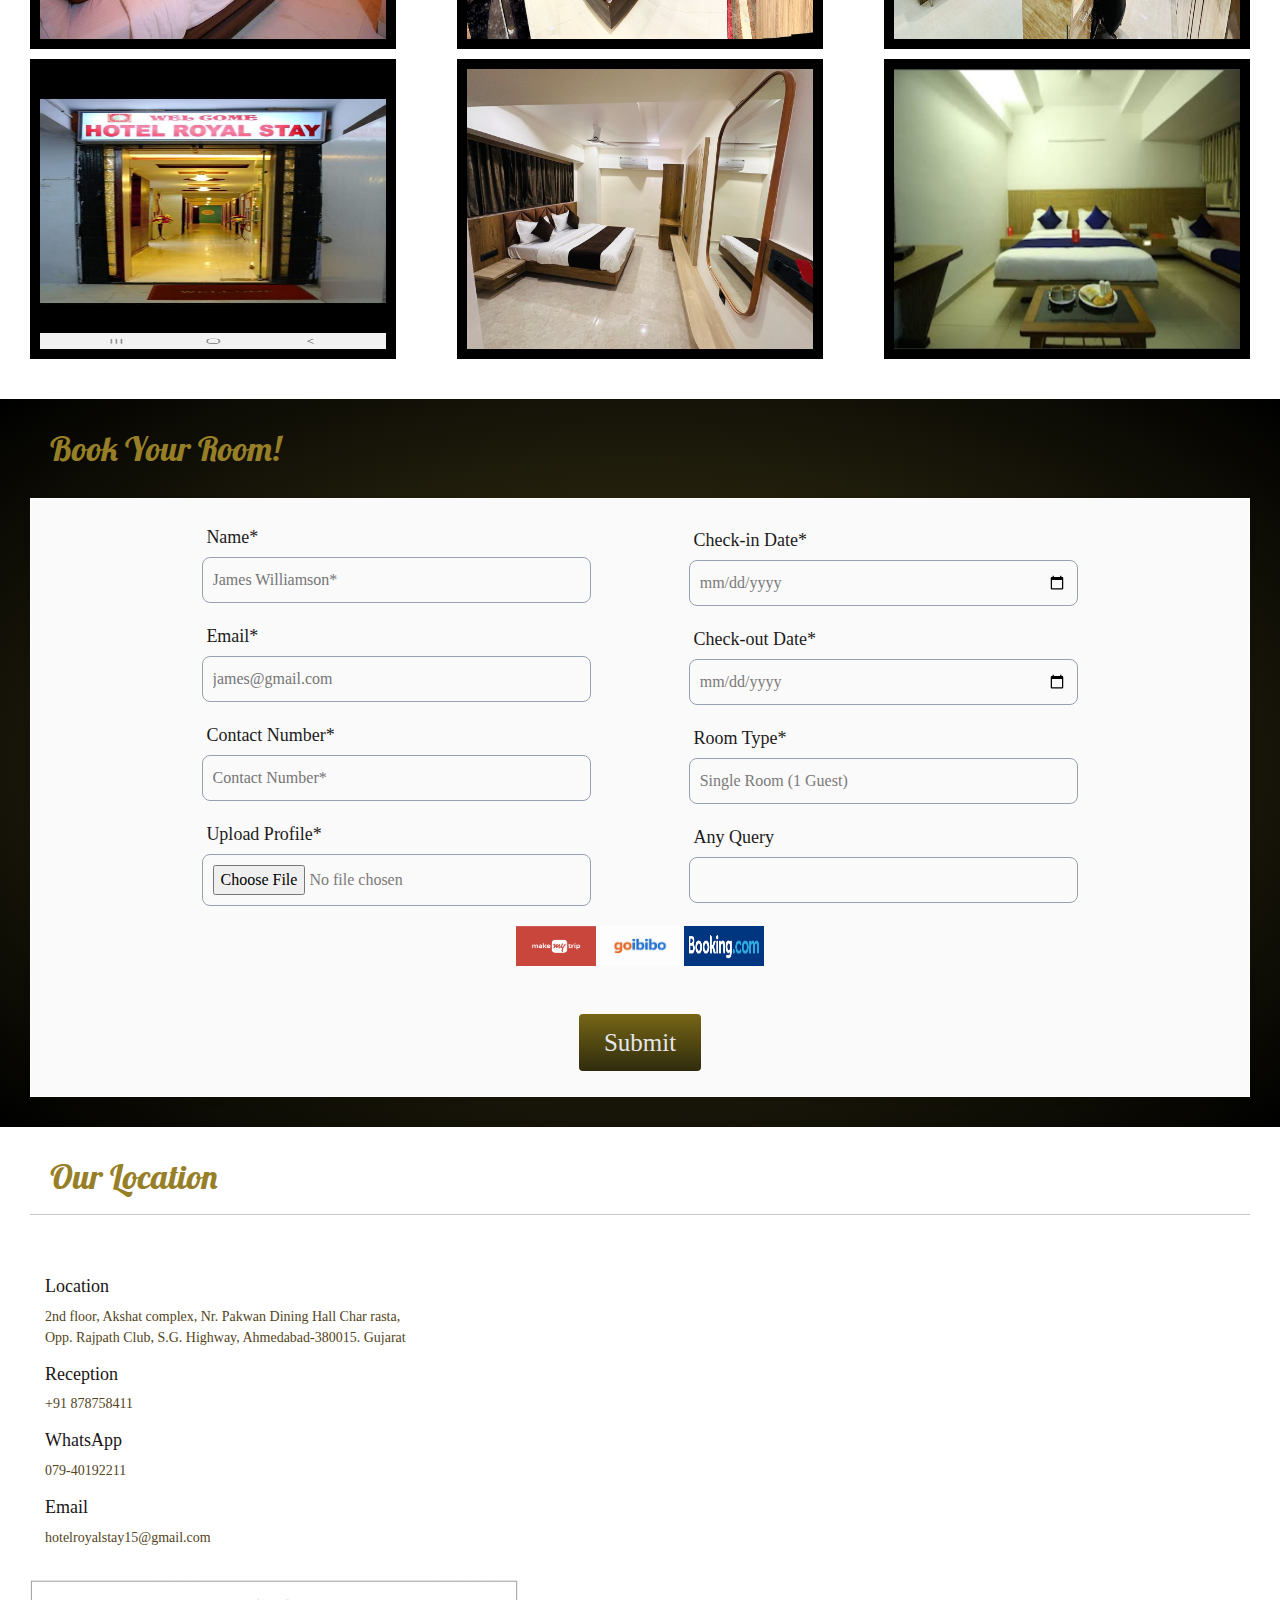
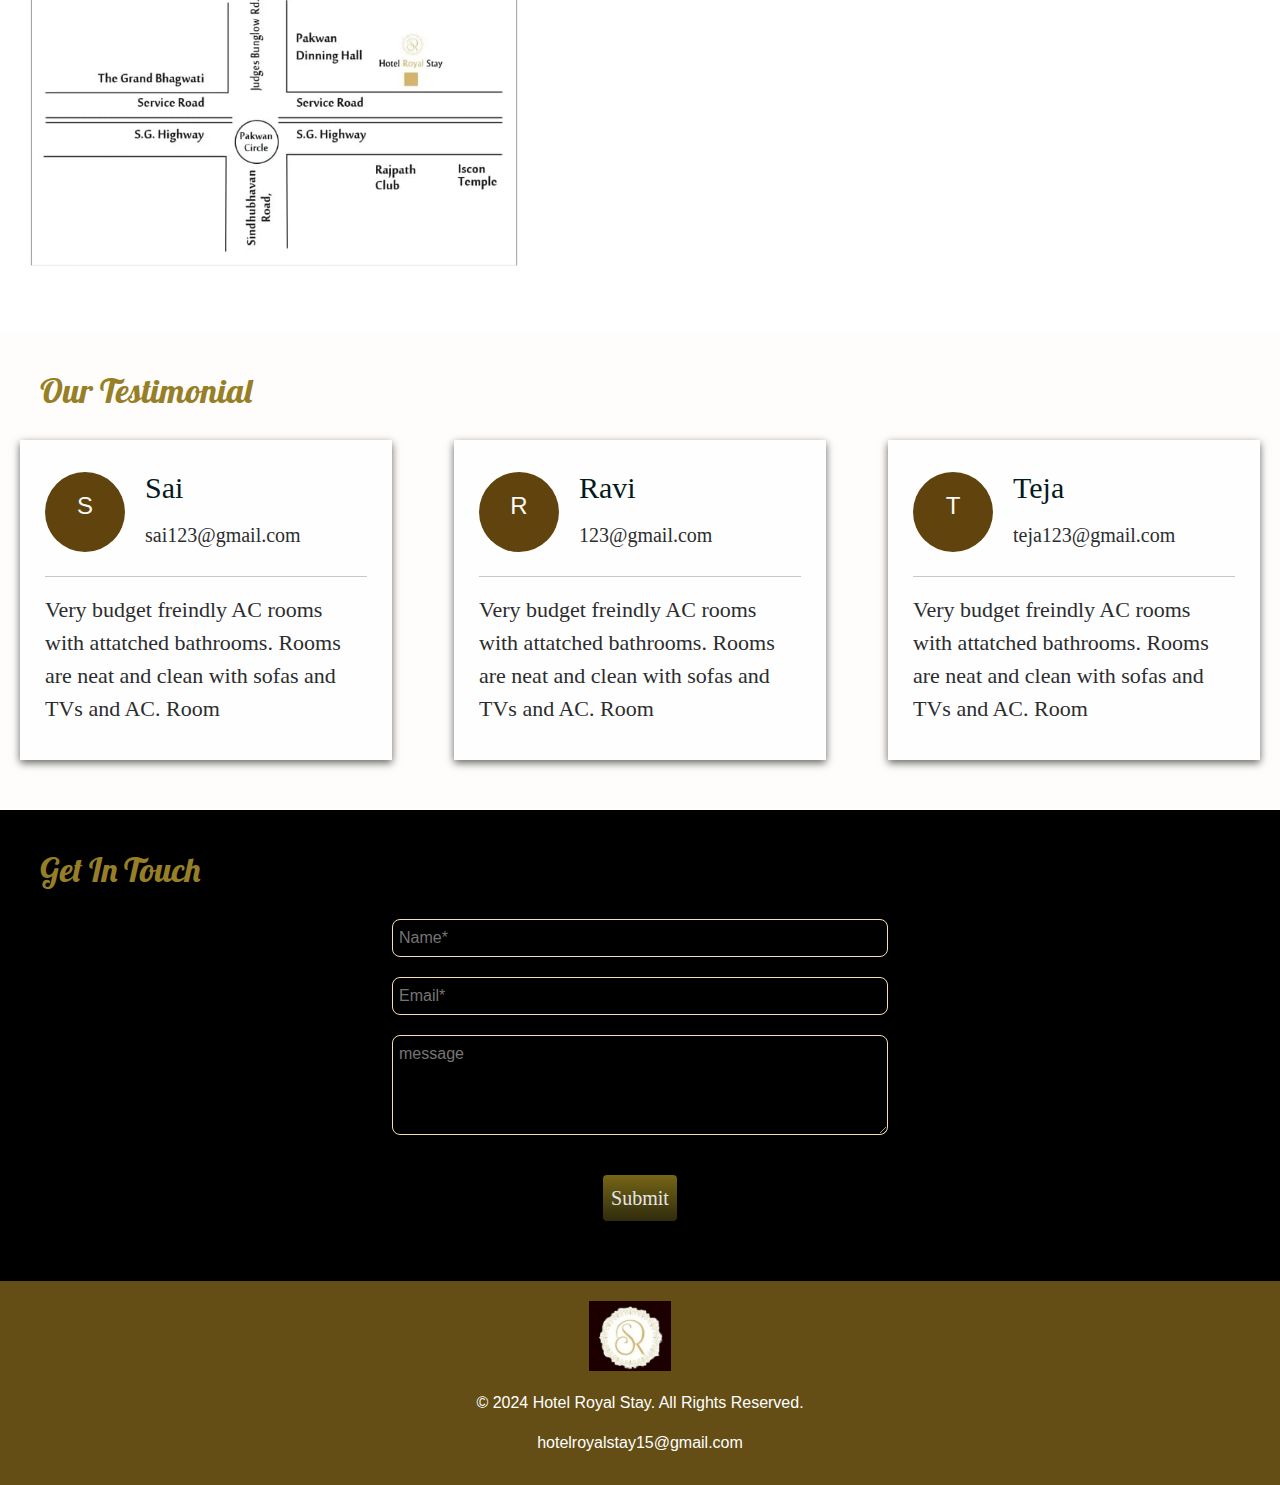
<file: hotelRoyalStay.html>
<!doctype html>
<html lang="en">

<head>
    <meta charset="utf-8">
    <meta name="viewport" content="width=device-width, initial-scale=1">
    <title>Hotel Royal Stay</title>
    <link rel="stylesheet" href="royalStay.css">

    <link href="https://cdn.jsdelivr.net/npm/bootstrap@5.3.3/dist/css/bootstrap.min.css" rel="stylesheet" integrity="sha384-QWTKZyjpPEjISv5WaRU9OFeRpok6YctnYmDr5pNlyT2bRjXh0JMhjY6hW+ALEwIH" crossorigin="anonymous">
    <script src="https://cdn.jsdelivr.net/npm/bootstrap@5.3.3/dist/js/bootstrap.bundle.min.js" integrity="sha384-YvpcrYf0tY3lHB60NNkmXc5s9fDVZLESaAA55NDzOxhy9GkcIdslK1eN7N6jIeHz" crossorigin="anonymous"></script>


    <link rel="preconnect" href="https://fonts.googleapis.com">
    <link rel="preconnect" href="https://fonts.gstatic.com" crossorigin>
    <link href="https://fonts.googleapis.com/css2?family=Dancing+Script:wght@700&display=swap" rel="stylesheet">
    <link rel="preconnect" href="https://fonts.googleapis.com">
    <link rel="preconnect" href="https://fonts.gstatic.com" crossorigin>
    <link href="https://fonts.googleapis.com/css2?family=Dancing+Script:wght@700&family=Oswald&display=swap"
        rel="stylesheet">

        <link rel="stylesheet" href="https://cdnjs.cloudflare.com/ajax/libs/font-awesome/6.5.2/css/all.min.css" integrity="sha512-SnH5WK+bZxgPHs44uWIX+LLJAJ9/2PkPKZ5QiAj6Ta86w+fsb2TkcmfRyVX3pBnMFcV7oQPJkl9QevSCWr3W6A==" crossorigin="anonymous" referrerpolicy="no-referrer" />
        <link href="https://cdn.jsdelivr.net/npm/bootstrap@5.3.3/dist/css/bootstrap.min.css" rel="stylesheet" integrity="sha384-QWTKZyjpPEjISv5WaRU9OFeRpok6YctnYmDr5pNlyT2bRjXh0JMhjY6hW+ALEwIH" crossorigin="anonymous">
    <script src="https://cdn.jsdelivr.net/npm/bootstrap@5.3.3/dist/js/bootstrap.bundle.min.js" integrity="sha384-YvpcrYf0tY3lHB60NNkmXc5s9fDVZLESaAA55NDzOxhy9GkcIdslK1eN7N6jIeHz" crossorigin="anonymous"></script>  
    <link rel="preconnect" href="https://fonts.googleapis.com">
    <link rel="preconnect" href="https://fonts.gstatic.com" crossorigin>
    <link href="https://fonts.googleapis.com/css2?family=Lobster&display=swap" rel="stylesheet">
    <link rel="preconnect" href="https://fonts.googleapis.com">
<link rel="preconnect" href="https://fonts.gstatic.com" crossorigin>
<link href="https://fonts.googleapis.com/css2?family=Poppins:ital,wght@0,100;0,200;0,300;0,400;0,500;0,600;0,700;0,800;0,900;1,100;1,200;1,300;1,400;1,500;1,600;1,700;1,800;1,900&display=swap" rel="stylesheet">
</head>

<body>

  
   

  <!-- Navbar -->
  <nav class="navbar navbar-expand-lg nav-background">
    <div class="container-fluid">
      <a class="navbar-brand" href="#carouselExampleCaptions"><img src="./public/royalstayicon.png" class="website-logo"></a>
      <div class="nav-options">

        <!-- <button class="nav-button">Book Now</button> -->
  
        <button class="navbar-toggler" type="button" data-bs-toggle="collapse" data-bs-target="#navbarNav" aria-controls="navbarNav" aria-expanded="false" aria-label="Toggle navigation">
          <span class="navbar-toggler-icon"></span>
        </button>
      </div>
      <div class="collapse navbar-collapse" id="navbarNav">
        <ul class="navbar-nav">
          <li class="nav-item">
            <a class="nav-link-item" aria-current="page" href="index.html">Home</a>
          </li>
          <li class="nav-item">
            <a class="nav-link-item" href="#about-us">About Us</a>
          </li>
          <li class="nav-item">
            <a class="nav-link-item" href="#rooms">Rooms</a>
          </li>
          <li class="nav-item">
            <a class="nav-link-item" href="#facility">Facilities</a>
          </li>
          <li class="nav-item">
            <a class="nav-link-item" href="#gallery">Gallery</a>
          </li>
          <li class="nav-item">
            <a class="nav-link-item"  href="#booking">Book Room</a>
          </li>
        
        
          <li class="nav-item">
            <a class="nav-link-item" href="#contact">Follow Us</a>
          </li>
        </ul>
      </div>
    </div>
  </nav>

   
 <!-- Hero section -->
   
   <div id="carouselExampleCaptions" class="carousel slide" data-bs-ride="carousel"> <!-- Added data-bs-ride attribute -->
  <div class="carousel-inner">
    <div class="carousel-item active">
      <img src="./public/hoverRoyalStay.jpg" class="d-block w-100 carousel-rooms" alt="...">
      <div class="carousel-caption">
        <h1 class="carousel-head mb-5">Hotel Royal Stay</h5> <!-- Fixed closing tag -->
        <p>for comfortable stay AC rooms</p>
        <button class="book-now-button">Book Now</button>
        <button class="explore-button">Explore</button>
      </div>
    </div>
    <div class="carousel-item">
      <img src="./public/hrsc1.jpg" class="d-block w-100 carousel-rooms" alt="...">
      <div class="carousel-caption">
        <h1 class="carousel-head mb-5">Hotel Royal Stay</h5> <!-- Fixed closing tag -->
        <p>for comfortable stay AC rooms</p>
        <button class="book-now-button">Book Now</button>
        <button class="explore-button">Explore</button>
      </div>
    </div>
    <div class="carousel-item">
      <img src="./public/hrsc2.jpg" class="d-block w-100 carousel-rooms" alt="...">
      <div class="carousel-caption">
        <h1 class="carousel-head mb-5">Hotel Royal Stay</h5> <!-- Fixed closing tag -->
        <p>for comfortable stay AC rooms</p>
        <button class="book-now-button">Book Now</button>
        <button class="explore-button">Explore</button>
      </div>
    </div>
  </div>
  <button class="carousel-control-prev" type="button" data-bs-target="#carouselExampleCaptions" data-bs-slide="prev">
    <span class="carousel-control-prev-icon" aria-hidden="true"></span>
    <span class="visually-hidden">Previous</span>
  </button>
  <button class="carousel-control-next" type="button" data-bs-target="#carouselExampleCaptions" data-bs-slide="next">
    <span class="carousel-control-next-icon" aria-hidden="true"></span>
    <span class="visually-hidden">Next</span>
  </button>
</div>

<script>
  // JavaScript to enable auto-sliding
  $(document).ready(function() {
    $('#carouselExampleCaptions').carousel({
      interval: 5000 // Changes the interval to 5 seconds
    });
  });
</script>


<!-- About us -->
    <div id="about-us" class="About-us-section">
        <h3 class="sub-title about-us-title">About us</h3>
        <div class="about-us-heading-container">
          <img src="./public/royalstayicon.png" alt="" class="page-logo">
          <div>

            <h3 class="about-us-heading">Hotel Royal Stay</h3>
            <p class="hotel-title">For comfortable stay AC rooms</p>
          </div>
        </div>

          <div class="about-us-card">

            
              <p class="about-us-description">
              Welcome to Hotel Royal Stay, where luxury meets comfort and every moment is crafted to perfection.

              At Hotel Royal Stay, we believe in the art of hospitality, where every guest is treated like royalty. From the moment you step into our opulent lobby, you are enveloped in an ambiance of warmth and tranquility, where every detail has been meticulously curated to exceed your expectations.
              
              Our commitment to excellence is evident in every aspect of your stay. Whether you're here for business or leisure, our dedicated team of professionals is poised to cater to your every need, ensuring that your time with us is nothing short of extraordinary.
              Experience the allure of Hotel Royal Stay – where luxury knows no bounds and hospitality reigns supreme. Your royal retreat awaits.
              </p>

              <div class="about-us-image-container">
              <img src="./public/about.png" alt="" class="about-us-image">

              </div>
            
              
             </div>
 

       
    </div>


    <!-- mission vision -->
    <div class="mission-main-container">
      <H1 class="sub-title">Mission and Vision</H1>
      <h7 class="moto">"Elevating Hospitality, Exceeding Expectations."</h7>
      <hr/>
      <div class="mission-sub-container">
        <div class="mission-card">
          <h3 class="mission-sub-head">Our Mission</h3>
          <p class="mission-description">At Royal Hotel Stay, our mission is to provide unparalleled hospitality experiences that exceed the expectations of our guests. We are committed to delivering exceptional service, luxurious accommodations, and memorable moments that create a sense of belonging for every visitor. Through attention to detail, innovation, and a dedication to excellence, we strive to be the premier destination for discerning travelers seeking sophistication and relaxation.</p>
        </div>
        <div class="mission-card">
          <h3 class="mission-sub-head">Our Vision</h3>
          <p class="mission-description">

            Our vision at Royal Hotel Stay is to set the standard for luxury hospitality worldwide. We envision a future where every guest feels valued, every stay is remarkable, and every interaction leaves a lasting impression. By continuously evolving and embracing the latest trends and technologies in the hospitality industry, we aim to elevate the guest experience to new heights, ensuring that  Hotel Royal Stay remains synonymous with opulence, comfort, and impeccable service.          </p>
        </div>
       
      </div>
      

    </div>
    <!-- Facilities -->
     <div id="facility" class="facilities-section">
      <div class="facility-sub-container">
        
        <H1 class="sub-title">Our Facilities</H1>

        <ul class="facility-list">
          <li class="facility-items">Elegantly Furnished AC Rooms</li>
          <li class="facility-items">Doctor on Call</li>

          <li class="facility-items">24 Hours Room Service</li>
          <li class="facility-items">Car Rental & Parking</li>
          <li class="facility-items">LED TV with Cable</li>
          <li class="facility-items">Lift Facility</li>
          <li class="facility-items">Same Day Laundry Service</li>

          <li class="facility-items">Free Wifi each Rooms</li>

        </ul>
      </div>


       
       
       
</div>
    
<!-- Rooms -->

   <div id="#rooms" class="rooms-section">
    <H1 class="sub-title">Our Rooms</H1>
    <h6 class="moto room-moto">Experience Unparalleled Luxury in Our Super Deluxe Rooms</h6>

    <div class="room-cards">

      <div class="room-card">
                                          
        <img src="./public/room2.jpeg" class="room-image">
    
        <div class="room-details">
            <h3 class="room-type">Single bed</h3>
  
            <p class="room-description">Spacious single bed room with modern amenities for a cozy, comfortable stay, ensuring a restful retreat.</p>
            <p class="price">2400/-</p>
            <button class="book-now-button">Book Now</button>
            
        </div>
            
        </div>
        <div class="room-card">
                                          
          <img src="./public/room13.jpeg" class="room-image">
      
          <div class="room-details">
              <h3 class="room-type">Double bed</h3>
    
              <p class="room-description">Spacious double bed room with modern amenities for a cozy, comfortable stay, ensuring a restful retreat.</p>
              <p class="price">2800/-</p>
              <button class="book-now-button">Book Now</button>
              
          </div>
              
          </div>
          <div class="room-card">
                                          
            <img src="./public/room1.jpeg" class="room-image">
        
            <div class="room-details">
                <h3 class="room-type">Triple bed</h3>
      
                <p class="room-description">Spacious triple bed room with modern amenities for a cozy, comfortable stay, ensuring a restful retreat.</p>
                <p class="price">3500/-</p>
                <button class="book-now-button">Book Now</button>
                
            </div>
                
            </div>
            <div class="room-card">
                                          
              <img src="./public/room3 (2).jpeg" class="room-image">
          
              <div class="room-details">
                  <h3 class="room-type">Extra Person</h3>
        
                  <p class="room-description">Spacious single/double/triple bed room with modern amenities for a cozy, comfortable stay, ensuring a restful retreat.</p>
                  <p class="price">+800/-</p>
                  <button class="book-now-button">Book Now</button>
                  
              </div>
                  
              </div>
    </div>
     </div>

    <!-- Gallery -->
    <div id="#gallery" class="gallery-section">
        <h1 class="sub-title">Our Gallery</h1>
        <h7 class="moto">Hotel Royal Stay</h7>
        <hr>


        <div class="gallery-grid">
            <img src="./public/room1.jpeg" class="gallery-image "/>
            <img src="./public/room11.jpeg"class="gallery-image"/>
            <img src="./public/manager.jpeg" class="gallery-image "/>
            <img src="./public/entrance.jpeg" class="gallery-image"/>
            <img src="./public/room8.jpeg" class="gallery-image"/>
            <img src="./public/room4.jpeg" class="gallery-image"/>

        </div> 
        </div>

            

      <!-- Book now -->
      <div id="booking" class="book-now-section">

        <h1 class="sub-title">Book Your Room!</h1>
            <form class="form">
              <div class="input-containers">

                <div class="sub-form">
                  <label class="label" for="name">Name*</label>

                  <input type="text" id="name" placeholder="James Williamson*" class="input"/>
                  <label class="label" for="email">Email*</label>

                  <input type="email" placeholder="james@gmail.com" class="input"/>
                  
                  <label class="label" for="contact">Contact Number*</label>

                  <input type="contact" id="contact" placeholder="Contact Number*" class="input"/>
                  <label class="label" for="image">Upload Profile*</label>

                  <input id="image"type="file" placeholder="image" class="input"/>

                               
                </div>
  
                <div class="sub-form">
                  <label class="label" for="checkin-date">Check-in Date*</label>
                  <input type="date" id="checkin-date" class="input"/>      
  
                  <label class="label" for="checkout-date">Check-out Date*</label>
                  <input id="checkout-date" type="date" placeholder="Check-out Date*" class="input"/>
                  <label class="label" for="room-type">Room Type*</label>

                  <select class="input" name="roomType" id="room-type">
                      <option value="single">Single Room (1 Guest)</option>
                      <option value="double">Double Room (2 Guests)</option>
                      <option value="other">Other</option>
                  </select>

                  <label class="label" for="query">Any Query</label>
 
                  <input name="query" id="query"  class="input"/>
                </div>
      
              </div>
              <div class="book-through">
                <img src="./public/makemytrip.png" class="payment-card-img paytm" />
                <img src="./public/goibibo.jpg" class="payment-card-img paytm" /> 
                <img src="./public/bookin.png" class="payment-card-img paytm" />

             </div> 
                <button  type="button" class="mt-5 submit-button">Submit</button>
            </form>
      
       
      </div>

   


    
    

   
   
    <!-- Our Location -->
    <div class="our-location-section">
      <H1 class="sub-title">Our Location</H1>
      <hr>
      <div class="location-container">

        
        <div class="location-container-right">

          <div class="location-detail-container">
            <i class="fa-solid fa-location-crosshairs icon icon"></i>
            <div>
  
              <h3 class="location-detail-heading">Location</h3>
              <p class="location-detail-text"> 2nd floor, Akshat complex, Nr. Pakwan Dining Hall Char rasta,<br/>
                Opp. Rajpath Club, S.G. Highway, Ahmedabad-380015. Gujarat</p>
            </div>
          </div>  
          
          <div class="location-detail-container">
            <i class="fa-solid fa-location-crosshairs icon"></i>
            <div>
    
      
                  <h3 class="location-detail-heading">Reception</h3>
                  <p class="location-detail-text"> +91 878758411</p>
                </div>
              </div>
              <div class="location-detail-container">
                <i class="fa-solid fa-location-crosshairs icon"></i>
                <div>
        
          
                      <h3 class="location-detail-heading">WhatsApp</h3>
                      <p class="location-detail-text"> 079-40192211</p>
                    </div>
                  </div>
          
          
            <div class="location-detail-container">
            <i class="fa-solid fa-location-crosshairs icon"></i>
            <div>
  
              <h3 class="location-detail-heading">Email</h3>
              <p class="location-detail-text"> hotelroyalstay15@gmail.com</p>
            </div>
          </div>

       <p>

     
      </p>
      <img src="./public/location.png" class="location" alt="">
        </div>
        <div class="location-container-left">
          <iframe src="https://www.google.com/maps/embed?pb=!1m18!1m12!1m3!1d3671.641293149779!2d72.50432744622232!3d23.03693929798688!2m3!1f0!2f0!3f0!3m2!1i1024!2i768!4f13.1!3m3!1m2!1s0x395e9b48a2e7fc05%3A0x3ad846ab597e53b1!2sJade%20Luxury%20Banquets%20Ahmedabad!5e0!3m2!1sen!2sin!4v1714591887010!5m2!1sen!2sin" width=100% height=100% style="border:0;" allowfullscreen="" loading="lazy" referrerpolicy="no-referrer-when-downgrade"></iframe>       
         </div>
      </div>
    </div>

    <!-- testimonial -->
    <div class="review-section">
      <H1 class="sub-title">Our Testimonial</H1>
      <div class="review">

        <div class="user-review-card">
          <div class="user-review-head">
             <div class="profile">S</div>
              <div class="username-email-container">
                  <h7 class="name">Sai</h7>
                  <p class="email">sai123@gmail.com</p>
                  <ul class="stars">
                   <i class="fa-solid fa-star"></i>
                   <i class="fa-solid fa-star"></i>
                   <i class="fa-solid fa-star"></i>
                   <i class="fa-solid fa-star"></i>
                   <i class="fa-solid fa-star"></i>
                  </ul>
              </div>
           </div>
           <hr class="horizontal-line"/>
              <p class="review-description">
                  Very budget freindly AC rooms with attatched bathrooms.
                  Rooms are neat and clean with sofas and TVs and AC. Room
              </p>
  
              
          </div>
          
          <div class="user-review-card">
            <div class="user-review-head">
               <div class="profile">R</div>
                <div class="username-email-container">
                    <h7 class="name">Ravi</h7>
                    <p class="email">123@gmail.com</p>
                    <ul class="stars">
                     <i class="fa-solid fa-star"></i>
                     <i class="fa-solid fa-star"></i>
                     <i class="fa-solid fa-star"></i>
                     <i class="fa-solid fa-star"></i>
                     <i class="fa-solid fa-star"></i>
                    </ul>
                </div>
             </div>
             <hr class="horizontal-line"/>
                <p class="review-description">
                    Very budget freindly AC rooms with attatched bathrooms.
                    Rooms are neat and clean with sofas and TVs and AC. Room
                </p>
    
                
            </div>
            <div class="user-review-card">
              <div class="user-review-head">
                 <div class="profile">T</div>
                  <div class="username-email-container">
                      <h7 class="name">Teja</h7>
                      <p class="email">teja123@gmail.com</p>
                      <ul class="stars">
                       <i class="fa-solid fa-star"></i>
                       <i class="fa-solid fa-star"></i>
                       <i class="fa-solid fa-star"></i>
                       <i class="fa-solid fa-star"></i>
                       <i class="fa-solid fa-star"></i>
                      </ul>
                  </div>
               </div>
               <hr class="horizontal-line"/>
                  <p class="review-description">
                      Very budget freindly AC rooms with attatched bathrooms.
                      Rooms are neat and clean with sofas and TVs and AC. Room
                  </p>
      
                  
              </div>
         
      </div>
                
</div>




    <!-- Contact Us -->
    <div class="contact-us-section">
      <H1 class="sub-title">Get In Touch</H1>
     
      <div class="contact">

        <form class="contact-form">
            <input class="contact-input" placeholder="Name*"/>
            <input class="contact-input" placeholder="Email*"/>
            <textarea name="message" placeholder="message" id=""  class="contact-input message-input"></textarea>
            <button class="submit-button">Submit</button>
  
          </form>
          <div class="social-handle-container">
            <i class="fa-brands fa-square-instagram social-icons"></i>         
            <i class="fa-brands fa-linkedin social-icons"></i>
            <i class="fa-brands fa-x-twitter social-icons"></i>         
            <i class="fa-brands fa-facebook social-icons"></i>          
          </div>
      </div>
        
      </div>
      

   
      <!-- Footer -->
      <footer class="footer-section">
        <img src="./public/royalstayicon.png" class="page-logo" alt="">
      <p class="footer-text">© 2024 Hotel Royal Stay. All Rights Reserved.</p>
        <p class="footer-email">hotelroyalstay15@gmail.com</p>

        
      </footer>
          

            <script src="https://cdn.jsdelivr.net/npm/bootstrap@5.3.3/dist/js/bootstrap.bundle.min.js"
                integrity="sha384-YvpcrYf0tY3lHB60NNkmXc5s9fDVZLESaAA55NDzOxhy9GkcIdslK1eN7N6jIeHz"
                crossorigin="anonymous"></script>
</body>

</html>
</file>
<file: style.css>
*{
    padding: 0;
    margin: 0;
}

/* header */
.nav-background{
   background-color: rgba(16, 15, 15, 0.94);
}
.website-logo{
    height: 60px;
}
.toggler{
    color: white;
}
.header-text{
    color: white;
}
.nav-item{
    color: white;
}

/* landing */
.landing-heading{
    color: transparent;
    background: none;
}

.landing-heading:hover{
    color: white;
}

.landing-main{
  display: flex;
  flex-direction: row;
  background-color: rgb(0, 0, 0);
  justify-content: center;
  height: 100vh;
  background-size: cover;
  background-position: center;
  background-repeat: no-repeat;
  background-attachment: fixed;

  
}

.royal-stay{
    width: 50%;
    background-image: url("./public/royalStayHome.jpg");
    background-size: cover;
    display: flex;
    align-items: center;
    justify-content: center;
    color: transparent;
    text-decoration: none;
    font-size: 54px;
    text-align: center;
    font-family:Lobster ;
}
.royal-stay:hover{
    background-image: url("./public/hoverRoyalStay.jpg");
    color: white;
}

.royal-ican{
    width:50% ;
    background-image: url("./public/royalIcanfront.jpeg");
    background-size: cover;
    display: flex;
    align-items: center;
    justify-content: center;
    color: transparent;
    text-decoration: none;
    text-align: center;
    font-size: 54px;
    font-family:Lobster ;
}

.royal-ican:hover{
    background-image: url("./public/hoverroyalIcan.jpg");
    color: white;
}


@media screen and (max-width:768px){
    .landing-main{
        display: flex;
        flex-direction: column;
    
      
        
      }
      .royal-stay{
        width: 100%;
       height: 50vh;
    }
    .royal-ican{
        width: 100%;
        height: 50vh;
    }

}

  /* footer */
  .footer-section {
    background-color: #644e16;
    color: #fff;
    padding: 20px 0;
    text-align: center;
  }

.footer-text{
  margin-top: 20px;
}

  .footer-email {
    font-size: 16px; /* Adjust font size */
    margin-bottom: 10px;
  }

 


  @media (max-width: 768px) {
    .footer-section {
      padding: 20px;
    }
    .address {
      line-height: 1.5; /* Easier to read on smaller screens */
    }
  }
  .icon{
    color: #644e16;
    size: 25px;
    margin-right: 15px;
  }

  .page-logo{
    height: 70px;
    margin-right: 20px;
  }
  .nav-button{
    border: 1px solid white;
    background-color: transparent;
    border-radius: 8px;
    margin-bottom: 10px;
    color: white;
    margin-right: 20px;
  }
  .nav-link-item{
    color: white;
    display: block;
    padding: 10px;
    text-decoration: none;
    
  }

  .royalstay-container{
    padding: 30px;
    background-color: black;
    display: flex;
    flex-direction: column;
    align-items: center;
  }
  .sub-container{
    background-color: rgba(121, 89, 89, 0.292);
    padding: 10px;
  }
  .hotel-name{
     color: white;
     font-family: lobster;
  }
  .sub-container{
    display: flex;
    justify-content: space-between;
    align-items: center;
    background-color: transparent;
  }
  .home-hotel{
    width: 40%;
    height: 100%;
  }

  .royal-stay-explore{
    background-color: rgba(0, 0, 0, 0.385);
  }

  .hotel-text{
    font-family: roboto;
    color: white;
  }

  .home-button{
    background-image: linear-gradient(to right,rgb(18, 16, 16),rgb(93, 66, 16));
    border-radius: 8px;
    font-family: roboto;
    color: white;
    padding-left: 25px;
    padding-right: 25px;
    padding-top: 10px;
    border: none;
    padding-bottom: 10px;

  }

   /* Contact us */
   .contact-us-section {
    padding: 40px 20px;
    background-color:black;
  }
  .contact-form{
    margin-top: 20px;
    display: flex;
    flex-direction: column;
  }

  
  .contact-input{
    background: none;
    border: 1px solid wheat;
    padding: 6px;
    border-radius: 8px;
    color: #ddd;
    margin-bottom: 20px;

  }
.submit-button{
  align-self: center;
  padding: 8px;
    border-radius: 4px;
    border: none;
    background-image:linear-gradient(rgb(118, 102, 22),rgb(47, 43, 13));
    color: rgb(230, 230, 232);
    cursor: pointer;
    font-size: 20px;
    margin-top: 20px;
    font-family: "roboto";
    transition: background-color 0.3s;

}
.message-input{
  height: 100px;
}

.social-handle-container{
 display: flex;
  justify-content: space-around;
  margin-top: 20px;

}
.social-icons{
  font-size: 35px;
  color: #765c1b;
}

@media screen and (min-width:768px){
  .contact{
    display: flex;
    flex-direction: column;
    justify-content: space-around;
    align-items: center;
  }

  .contact-form{
    width: 40%;
  }
  .social-handle-container{
   width: 40%;
   
   }

}

.sub-title{
  font-family: "Roboto";
  font-size: 30px;
  margin-left: 20px;
  align-self: flex-start;
  font-family: lobster;
  font-size: 34px;
  color: rgb(243, 242, 239);
}
.explore{
  text-decoration: none;
  color: white;
}

@media screen and (max-width:768px){
  .home-hotel{
    height: 300px;
  }
 
}
</file>
<file: royalStay.css>
*{
    margin:0px;
    font-family: Arial;
    box-sizing: border-box;
    padding: 0px;
    
}

.website-logo{
    height: 30px;
}
.nav-background{
    background-image: linear-gradient(to right,black 60%,rgb(41, 30, 11));
    position: fixed;
}

.carousel-head{
  font-family: lobster;
  font-size: 64px;
  color: rgb(255, 255, 255);

}
.book-now-button{
  background-color: #fff;
  color: burlywood;
  border-top-left-radius: 12px;
  border-bottom-left-radius: 12px;
  border-bottom-right-radius: 12px;
  padding: 5px;
  border: none;
  cursor: pointer;
  font-size: 16px;
  font-weight: 500;
  margin-right: 20px;
  
}
.nav-button{
  background-color: transparent;
  color: rgb(255, 253, 249);
  border-radius: 12px;
 
  padding: 5px;
  padding-left: 8px;
  padding-right: 8px;
  border: 1px  solid rgb(255, 254, 252);
  cursor: pointer;
  font-size: 14px;
  font-weight: 500;
  margin-right: 5px;

}
.explore-button{
  background-color: transparent;
  color: rgb(255, 253, 249);
  border-top-left-radius: 12px;
  border-top-right-radius: 12px;
  border-bottom-right-radius: 12px;
  padding: 5px;
  padding-left: 8px;
  padding-right: 8px;
  border: 1px  solid rgb(255, 254, 252);
  cursor: pointer;
  font-size: 16px;
  font-weight: 500;
  margin-right: 20px;
  
}
.nav-link-item{
  color: white;
  display: block;
  padding: 10px;
  text-decoration: none;
  
}

.nav-link-item:hover{
  
  text-decoration:underline;
  
}
.navbar-toggler{
  color: white;
  padding: 10px;
  background-color: none;
  font-size: 30px;
}


/* hero-section */

.carousel-content{
  background-color: yellow;
}
.carousel-rooms{
  height: 80vh;
}

/* about us */

.About-us-section{
    background-image:radial-gradient(black,rgb(36, 33, 13),rgb(0, 0, 0));
    padding: 30px;
}
.sub-title{
    font-family: "Roboto";
    font-size: 30px;
    margin-left: 20px;
    align-self: flex-start;
    font-family: lobster;
    font-size: 34px;
    color: rgb(151, 127, 39);
}


.about-us-heading-container{
  display: flex;
  justify-content: center;
  align-items: center;
}
.page-logo{
  height: 70px;
  margin-right: 20px;
}
.about-us-heading{
  font-family: "Roboto";
  font-size: 30px;
  margin-left: 20px;

  font-family: lobster;
  font-size: 34px;
  color: rgb(223, 222, 216);

}
.hotel-title{
  font-family: "Roboto";
  font-size: 30px;
  margin-left: 20px;

  font-family: lobster;
  font-size: 16px;
  color: rgb(223, 222, 216);
}
.about-us-card{
    display: flex;
    justify-content: space-between;
    margin: 20px;
    align-items: center;
    width: 100%;
   
} 
.about-us-image{
  width: 300px;
}


.about-us-description{
    color: rgb(242, 242, 242);
    font-family: roboto;
    font-size: 20px;
    width: 60%;
    
}

.about-us-title{
  text-align: left;
  margin-right: 30px;
}

@media screen and (max-width:576px){
  .sub-title{
    font-size:24px ;
  }

  .hotel-title{
    font-size: 14px;
  }

  .about-us-heading{
   
    font-size: 20px;}
    .page-logo{
      height: 50px;
      margin-right: 10px;
    }
    .about-us-card{
      display: flex;
    flex-direction: column;
    align-items: center;
    
      width: 100%;
     
  }
  .about-us-description{
  
    font-size: 16px;
    width:100%;
    
}
.about-us-image{
  width: 100%;
}
  
}
@media screen and (min-width:768px){
  .about-us-card{
    display: flex;
  flex-direction: row;
  align-items: center;
  justify-content: space-around;
    width: 100%;
   
}
.about-us-image{
  width: 400px;
}



}

@media screen and (min-width:976px){
  .about-us-card{
    display: flex;
  flex-direction: row;
  align-items: center;
  justify-content: space-around;
    width: 100%;
   
}
.about-us-image{
  width: 400px;
}



}


/* mission vision */
.mission-main-container{
  padding: 30px;
}
.moto{
    
    margin-left: 20px;
    font-family: lobster;
    font-size: 16px;
    color: rgb(36, 36, 34);
  }

  .mission-sub-container{
    display: flex;
    flex-direction: column;
    margin-top: 20px;

  }
.mission-card{
  display: flex;
  flex-direction: column;
  background-color: rgba(173, 153, 108, 0.107);
  margin-bottom: 20px;
  border-radius: 12px;
  padding: 20px;
}
.mission-sub-head{
    font-family: lobster;
    font-size: 20px;
    color: rgb(151, 127, 39);

}
.mission-description{
  font-family: roboto;
    font-size: 15px;
    color: rgb(54, 53, 50);


}

@media screen and (min-width:967px){
  .mission-sub-container{
    display: flex;
    flex-direction: row;
    margin-top: 20px;
    align-items: center;
    justify-content: center;

  }
  .mission-card{
   margin-right:20px ;
   width: 50%;
  }
}
/* Facility */
.facilities-section{
  background-image: url("./public//manager.jpeg");
  background-size: cover;
}
.facility-sub-container{
  background-color: rgba(0, 0, 0, 0.801);
  padding: 30px;
}
.facility-list{
  list-style: none;
  margin-top: 20px;
    display: flex;
    flex-direction: column;
}
.facility-items{
  color: #fff;
  margin-bottom: 20px;
  font-family: roboto;
  font-size: 18px;
  border: 1px solid wheat;
  padding: 10px;
}

@media screen and (min-width:976px){
  .facility-list{
     flex-direction: row;
     justify-content: space-between;
      display: flex;
      flex-wrap: wrap;
  }
  .facility-items{
   width: 45%;
  }

}

/* rooms */
.rooms-section{
  padding: 30px;
  background-color: black;
}
.room-image{
  width: 100%;

}
.room-moto{
  color: rgb(169, 156, 156);
}
.room-cards{
  display: flex;
  flex-direction: column;
  align-items: center;
  margin-top: 20px;

}
.room-card{
  width: 100%;
  margin-bottom: 20px;
  background-color: rgb(25, 20, 15);
  border-radius: 8px;
  box-shadow: 0 0 10px 0 rgba(0, 0, 0, 0.5);
  transition: 0.3s;
  cursor: pointer;
  
}
.room-card:hover{
 
  box-shadow: 0 0 10px 0 rgba(85, 65, 21, 0.677);
}
.room-details{
  padding: 20px;
}

.room-type{
  color: white;
  font-family: roboto;
  font-size: 20px;

}
.room-description{
  color: rgb(169, 156, 156);
  font-family: roboto;
  font-size: 16px;

}
.price{
  color: white;
  font-family: roboto;
  font-size: 20px;
}

.room-title{
  color: rgb(169, 156, 156);
  font-family: roboto;
  font-size: 18px;

}

@media screen and (min-width:976px){
  .room-cards{
    display: flex;
    flex-direction: row;
    justify-content: space-between;
   
  
  }

  .room-card{
    width: 20%;
    height: 450px;
    margin-bottom: 20px;
    background-color: rgb(25, 20, 15);
    border-radius: 8px;
    box-shadow: 0 0 10px 0 rgba(0, 0, 0, 0.5);
    transition: 0.3s;
    cursor: pointer;
    
  }
  .room-image{
    width: 100%;
    height: 200px;
  
  }

}

/* gallery */
.gallery-section{
  padding: 30px;
}

.gallery-grid{
margin-top: 20px;}

.gallery-image {
  width: 100%;
  height: 300px;
  border: 10px solid black;
  margin-bottom: 10px;
}


@media screen and (min-width:768px){
  .gallery-grid{
    display: flex;
    flex-direction: row;
    justify-content: space-between;
    flex-wrap: wrap;
        margin-top: 20px;}

        .gallery-image {
          
          width: 30%;
          height: 300px;
          border: 10px solid black;
          margin-bottom: 10px;
        }
        .moto{
          font-size: 30px;
        }

        .sub-title{
          font-size: 34px;
        }

}


/* location */
.our-location-section{
  padding: 30px;
}
.location-container{
  display: flex;
  flex-direction: column;
align-items: center;
  width: 100%;

}

.location-container-right{
  margin-top: 20px;

}
.location-container-left{
  width: 100%;
}
.icon{
  color: #644e16;
  size: 25px;
  margin-right: 15px;
}
.location-detail-container{
  display: flex;
  align-items: first baseline;
}

.location-detail-heading{
  font-family: roboto;
  font-size: 18px;
  color: #181515;
}

.location-detail-text{
  font-family: roboto;
  font-size: 14px;
  color: #53441b;
}

.location{
  width: 100%;
  margin-bottom: 10px;
}


@media screen and (min-width:976px){
  .location-container{
    display: flex;
    flex-direction: row;
    justify-content: space-between;
    align-items: center;
  
  
  }
  .location-container-right{
       width: 50%;
  
  }
  .location-container-left{
    width: 50%;
    height: 670px;
  }

  .location{
    width: 80%;
    margin-bottom: 10px;
  }
  
}

/* Book now */
.book-now-section{
padding: 30px;
background-image:radial-gradient(black,rgb(36, 33, 13),rgb(0, 0, 0));
display: flex;
align-items: center;
flex-direction: column;

}
.payment-card-img{
  width: 80px;
  height: 40px;

}
  .form{
    margin-top: 20px;
    display: flex;
    flex-direction: column;
    border: 1px solid white ;
    padding-top: 25px;
    padding-bottom: 25px;
    box-shadow: 0 4px 8px rgba(0,0,0,0.1);
    align-items:center ;
     background-color:rgba(255, 255, 255, 0.981);
    width: 100%;
     justify-content: space-between; 
  }
.input-containers{
  display: flex;
  flex-direction: row;
  /* background-color: pink; */
  justify-content: space-between;
  align-items: center;
  width: 80%;

}



.sub-form{
  text-align: center;
  width: 50%;
}

  .book-now-section h2 {
    text-align: center;
    color: #181515;
    font-size: 52px;
    margin-bottom: 30px;
    font-family: Lobster;
  }

  .book-now-section .input {
    width: 80%;
    padding: 10px;
    margin-bottom: 20px;
    font-size: 16px;
    border-radius: 8px;
    border: 1px solid rgb(153, 160, 180);
    background: none;
    color: rgb(124, 121, 121);
     font-family: "roboto";
    background-color: rgba(255, 255, 255, 0.134);
    outline: none;
    }


  

  .book-now-section select {
    width: 100%;
    padding: 10px;
    margin-bottom: 20px;
    border-radius: 4px;
    border: 1px solid #ddd;
    background-color: white;
    -webkit-appearance: none;
    -moz-appearance: none;
    appearance: none;
    color: white;
  }

  .book-now-section .submit-button {
    padding: 10px 25px 10px 25px;
    border-radius: 4px;
    border: none;
    background-image:linear-gradient(rgb(118, 102, 22),rgb(47, 43, 13));
    color: rgb(230, 230, 232);
    cursor: pointer;
    font-size: 25px;
    font-family: "roboto";
    transition: background-color 0.3s;
  }

  .book-now-section .label {
   
    color: rgb(28, 26, 26);
    cursor: pointer;
    font-size: 18px;
    font-family: "roboto";
    display: flex;
    align-items: flex-start;
    margin-left: 11%;
    margin-bottom: 6px;
  }

  @media screen and (max-width:576px) {
    .input-containers{
      display: flex;
      flex-direction: column;
      width: 100%;
    }

    .sub-form{
      width:100%
    }
  
    .book-now-section h2 {
    
      font-size: 32px;
      margin-bottom: 30px;
      font-family: Lobster;
    }
    .book-now-section .input {
      width: 100%;
      padding: 5px;
      font-size: 20px;
     
    }

    .book-now-section .submit-button {
      padding: 5px 15px 5px 15px;
      border: none;
            font-size: 20px;
    }
  

    .book-now-section .label {
   
      font-size: 15px;
      font-family: "roboto";
      margin-left: 6%;
      margin-bottom: 6px;
    }
  




    }


    @media screen and (max-width:768px) {
    
      .book-now-section .input {
        width: 90%;
        padding: 5px;
        font-size: 20px;
       
      }
  
  }

  /* footer */
  .footer-section {
    background-color: #644e16;
    color: #fff;
    padding: 20px 0;
    text-align: center;
  }

.footer-text{
  margin-top: 20px;
}

  .footer-email {
    font-size: 16px; /* Adjust font size */
    margin-bottom: 10px;
  }

 


  @media (max-width: 768px) {
    .footer-section {
      padding: 20px;
    }
    .address {
      line-height: 1.5; /* Easier to read on smaller screens */
    }
  }


  /* Contact us */
  .contact-us-section {
    padding: 40px 20px;
    background-color:black;
  }
  .contact-form{
    margin-top: 20px;
    display: flex;
    flex-direction: column;
  }

  
  .contact-input{
    background: none;
    border: 1px solid wheat;
    padding: 6px;
    border-radius: 8px;
    color: #ddd;
    margin-bottom: 20px;

  }
.submit-button{
  align-self: center;
  padding: 8px;
    border-radius: 4px;
    border: none;
    background-image:linear-gradient(rgb(118, 102, 22),rgb(47, 43, 13));
    color: rgb(230, 230, 232);
    cursor: pointer;
    font-size: 20px;
    margin-top: 20px;
    font-family: "roboto";
    transition: background-color 0.3s;

}
.message-input{
  height: 100px;
}

.social-handle-container{
 display: flex;
  justify-content: space-around;
  margin-top: 20px;

}
.social-icons{
  font-size: 35px;
  color: #765c1b;
}

@media screen and (min-width:768px){
  .contact{
    display: flex;
    flex-direction: column;
    justify-content: space-around;
    align-items: center;
  }

  .contact-form{
    width: 40%;
  }
  .social-handle-container{
   width: 40%;
   
   }

}

/* tetsimonial */
/* Review */
     
.review-section{
  background-color: #fcfaf565;
   padding: 40px 20px;
   display: flex;
   flex-direction: column;
   align-items: center;

   
  /* text-align: center; */

   
  }



.user-review-card{
  background-color:rgba(255, 254, 254, 0.97);
  display: flex;
  flex-direction: column;
  box-shadow: 0px 3px 8px 0px rgba(0, 0, 0, 0.6); /* Shadow appears only on hover */
  width: 90%;
  margin-bottom: 10px;
  margin-top: 20px;
  padding: 25px;
  /* height: 100%; */
  /* align-items: center; */
}

.profile{
  background-color: rgb(96, 67, 13);
  border-radius: 100%;
  width: 80px;
  height: 80px;
  color: rgb(249, 249, 249);
  font-size: 24px;
  padding-top: 16px;
  margin-right: 20px;
  text-align: center;
}

.user-review-head{
  display: flex;
  align-items: center;

}
.username-email-container{
  display: flex;
  align-items: flex-start;
  flex-direction: column;
}
.name{
  color:rgb(4, 26, 34);
  text-align: center;
 /* color: #dcd6d6; */
 font-size: 30px;
 margin-bottom: 10px;
 font-family: "roboto";

}

.email{
  color:rgb(43, 45, 46);
  text-align: center;
 /* color: #dcd6d6; */
 font-size: 20px;
 margin-bottom: 10px;
 font-family: "roboto";

}
.reviews-heading{
  color:rgb(34, 26, 108);
  text-align: center;
 /* color: #dcd6d6; */
 font-size: 30px;
 margin-bottom: 30px;
 font-family: poppin;
}
.review-description{
  color:rgb(43, 45, 46);
  text-align: center;
 /* color: #dcd6d6; */
 font-size: 22px;
 margin-bottom: 10px;
 font-family: "Roboto";
 overflow: hidden;
 text-align: left;
}
.stars{
  display: flex;
  /* justify-content: flex-start;
  background-color: yellow; */
  margin: 0px;
  padding: 0px;
}


@media screen and (max-width:576px){

.profile{
  width: 60px;
  height: 60px;
}
.name{
  font-size: 18px;
  margin-bottom: 0px;
}
.review-description{
  font-size: 16px;
}

}

@media screen and (min-width:976px){
  .review{
    display: flex;
    flex-direction: row;
    justify-content: space-between;
  }


  .user-review-card{
   width: 30%;
  }
}


  /* Responsive design */
</file>
